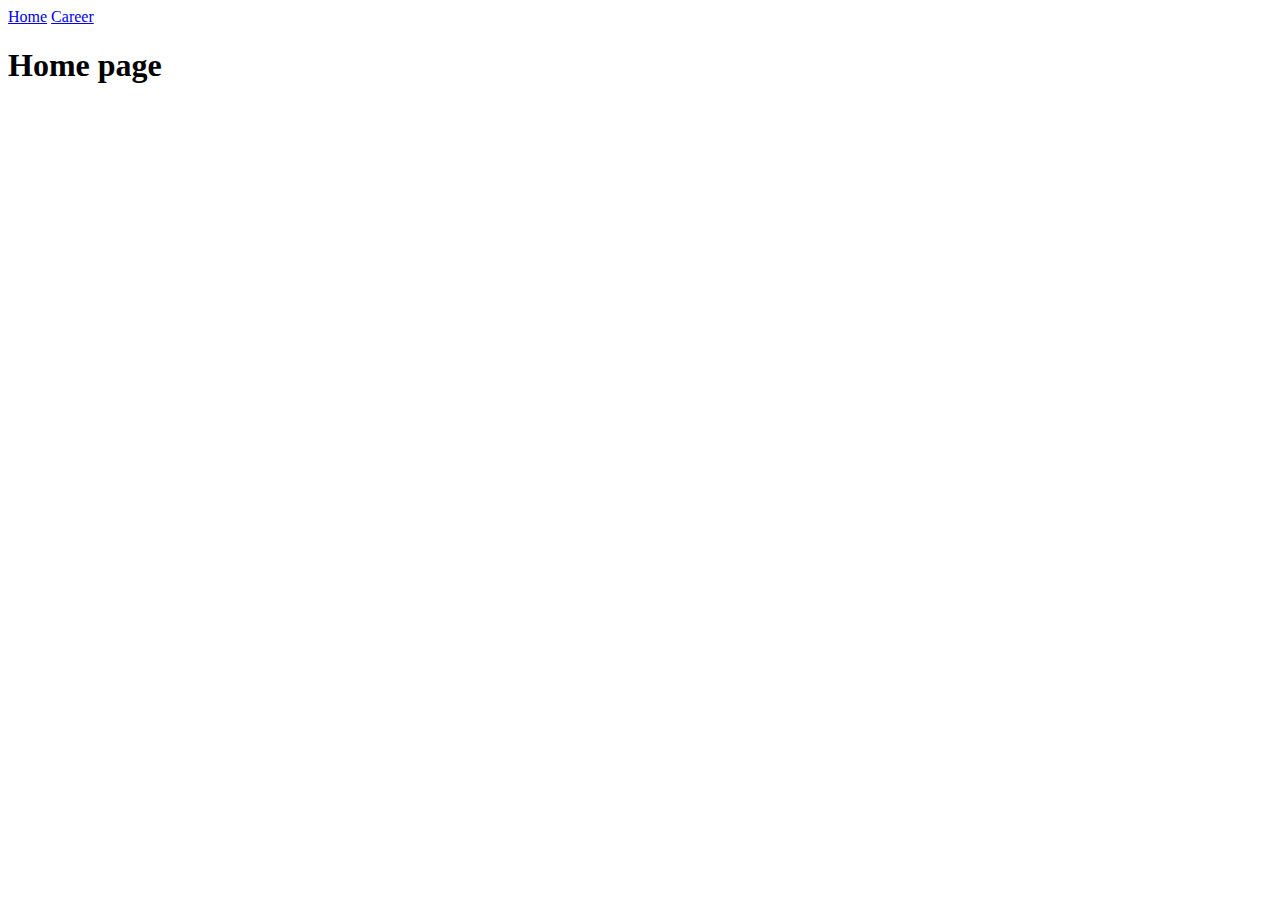
<file: binate-solutions/index.html>
<!DOCTYPE html PUBLIC "-//W3C//DTD XHTML 1.0 Transitional//EN" "http://www.w3.org/TR/xhtml1/DTD/xhtml1-transitional.dtd">
<html xmlns="http://www.w3.org/1999/xhtml" ng-app="ngApp">

<head>
    <meta http-equiv="Content-Type" content="text/html; charset=utf-8" />
    <meta name="description" content="somethng kisu ekta">
    <meta name="keywords" content="">
    <meta name="author" content="">
    <meta name="viewport" content="width=device-width, initial-scale=1">
    <title>Binate-solution.com : Welcome to Binate Solutions</title>
 
</head>

<body ng-controller="mainCtrl">

    <a href="#/">Home</a>
    <a href="#/career">Career</a>

    <div ng-view></div>

 <script type="text/javascript" src="js/angular.js"></script>
 <script type="text/javascript" src="js/angular-route.min.js"></script>
 <script type="text/javascript" src="js/app.js"></script> 
 <script type="text/javascript" src="config.js"></script>  
 

</body>

</html>
</file>
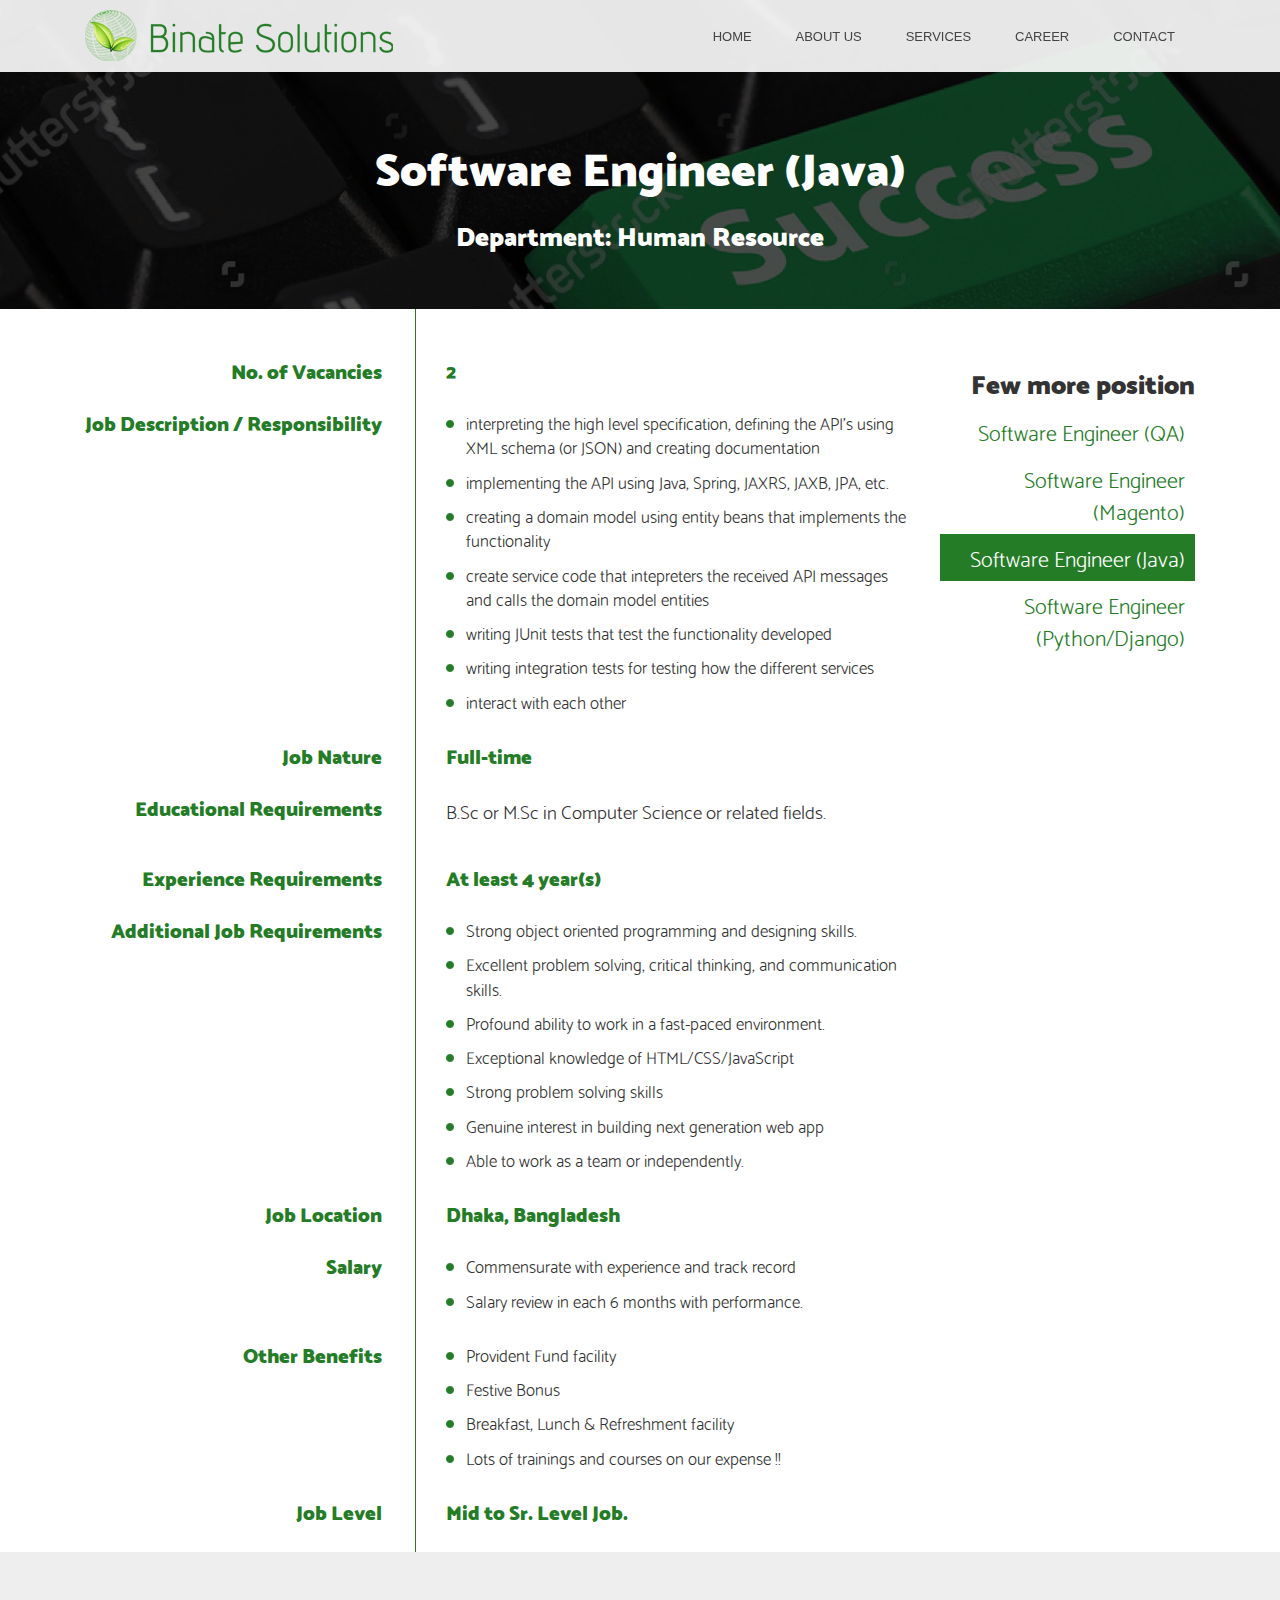
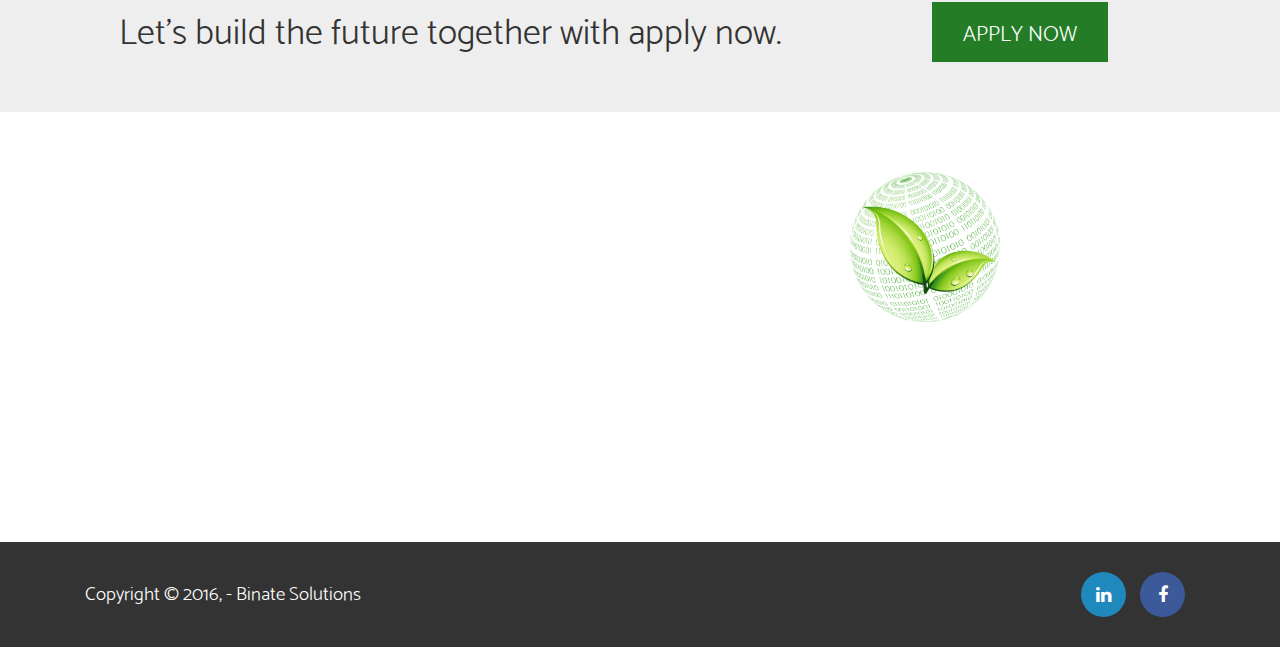
<file: binate/java.html>
<!DOCTYPE html PUBLIC "-//W3C//DTD XHTML 1.0 Transitional//EN" "http://www.w3.org/TR/xhtml1/DTD/xhtml1-transitional.dtd">
<html xmlns="http://www.w3.org/1999/xhtml" ng-app="ngApp">

<head>
    <meta http-equiv="Content-Type" content="text/html; charset=utf-8" />
    <meta name="description" content="somethng kisu ekta">
    <meta name="keywords" content="">
    <meta name="author" content="">
    <meta name="viewport" content="width=device-width, initial-scale=1">
    <title>Binate-solution.com : Career Details</title>

    <link rel="apple-touch-icon" sizes="180x180" href="img/favicon/apple-touch-icon.png">
    <link rel="icon" type="image/png" href="img/favicon/favicon-32x32.png" sizes="32x32">
    <link rel="icon" type="image/png" href="img/favicon/favicon-16x16.png" sizes="16x16">
    <link rel="manifest" href="img/favicon/manifest.json">
    <link rel="mask-icon" href="img/favicon/safari-pinned-tab.svg" color="#15ad08">
    <link rel="shortcut icon" href="img/favicon/favicon.ico">
    <meta name="msapplication-config" content="img/favicon/browserconfig.xml">
    <meta name="theme-color" content="#ffffff">
     
    <link rel="stylesheet" href="css/bootstrap.min.css" />
    <link rel="stylesheet" href="css/style.css" />
    <link rel="stylesheet" href="css/font-awesome.min.css" />
    <link rel="stylesheet" href="css/angular-material-icons.css" />
    <link rel="stylesheet" href="css/animate.css" />
    <link rel="stylesheet" href="css/line-icons.css" />
    <link rel="stylesheet" href="css/angular-carousel.css" />

</head>

<body>
    <div class="wrapper" ng-controller="mainCtrl">
        <!--Header start-->
        <header>
            <div class="container">
                <div class="col-md-4 logo"> 
                    <a href="index.html"><img src="img/logo.png" alt="IT-Button" title="IT-Button" /></a> 
                    <div class="responsive-menu-icon show-on">
                        <a href="javascript:void(0)" ng-click="isShow = !isShow">
                            <ng-md-icon icon="menu" size="34" ng-hide="isShow" class="animated fadeIn"></ng-md-icon> 
                            <ng-md-icon icon="close" size="34" ng-show="isShow" class="animated fadeIn"></ng-md-icon>
                        </a>
                    </div>
                    <div class="clear"></div>
                </div> 
                <div class="col-md-8 pull-right nav-section" ng-show="!isMobile || isShow" ng-click="isShow = !isShow">
                    <nav>
                        <div class="top-nav animated fadeIn">
                            <ul>
                                <li><a ng-click="isShow = !isShow" href="index.html#video-banner" du-smooth-scroll du-scrollspy
                                        offset="70" alt="Home" title="Home">Home</a>
                                </li>
                                <li><a ng-click="isShow = !isShow" href="index.html#about-us" du-smooth-scroll du-scrollspy offset="70"
                                        alt="About Us" title="About Us">About Us</a>
                                </li>
                                <li><a ng-click="isShow = !isShow" href="index.html#services" du-smooth-scroll du-scrollspy offset="70" alt="Services"
                                        title="Services">Services</a>
                                </li>
                                <li><a ng-click="isShow = !isShow" href="index.html#career" du-smooth-scroll du-scrollspy offset="70" alt="Career"
                                        title="Career">Career</a>
                                </li>
                                <li><a ng-click="isShow = !isShow" href="index.html#address-section" du-smooth-scroll du-scrollspy alt="Contact"
                                        title="Contact">Contact</a>
                                </li>
                            </ul>
                        </div>
                    </nav>
                </div>
            </div>
        </header>
        <!--Header end-->

        <!--Body container start-->
        <div class="body-container" ng-controller="careerController">
              

            <section id="pageTitle-career">
                <article class="transperent-bg">
                    <div class="container page-title-inner">
                        <div class="col-md-12 center-align"> 
                            <h3 class="heading-03 margin-bottom-30">Software Engineer (Java)</h3> 
                            <h5 class="heading-05 color-white margin-bottom-30">Department: Human Resource</h5>
                        </div> 
                    </div>
                </article>
            </section> 
            
            <section class="circulr-detaels-section">
                <article>
                    <div class="container"> 
                        <div class="col-md-9">
                            <div class="content-row">
                                <div class="left-cell padding-top-50">
                                    <h5 class="primary-color">No. of Vacancies</h5>
                                </div>
                                <div class="right-cell padding-top-50">
                                    <h5 class="primary-color">2</h5>
                                </div>
                                <div class="clear"></div>
                            </div>
                            
                            <div class="content-row">
                                <div class="left-cell">
                                    <h5 class="primary-color">Job Description / Responsibility</h5>
                                </div>
                                <div class="right-cell">
                                    <div class="custom-list">
                                     <ul>
                                         <li>interpreting the high level specification, defining the API&#39;s using XML schema (or JSON) and creating documentation</li>
                                         <li>implementing the API using Java, Spring, JAXRS, JAXB, JPA, etc.</li>
                                         <li>creating a domain model using entity beans that implements the functionality</li>
                                         <li>create service code that intepreters the received API messages and calls the domain model entities</li>
                                         <li>writing JUnit tests that test the functionality developed</li>
                                         <li>writing integration tests for testing how the different services</li>
                                         <li>interact with each other</li>
                                     </ul>
                                 </div>
                                </div>
                                <div class="clear"></div>
                            </div>
                            
                            <div class="content-row">
                                <div class="left-cell">
                                    <h5 class="primary-color">Job Nature</h5>
                                </div>
                                <div class="right-cell">
                                    <h5 class="primary-color">Full-time</h5>
                                </div>
                                <div class="clear"></div>
                            </div>
                            
                            <div class="content-row">
                                <div class="left-cell">
                                    <h5 class="primary-color">Educational Requirements</h5>
                                </div>
                                <div class="right-cell">
                                    <p>B.Sc or M.Sc in Computer Science or related fields.</p>
                                </div>
                                <div class="clear"></div>
                            </div>
                            
                            <div class="content-row">
                                <div class="left-cell">
                                    <h5 class="primary-color">Experience Requirements</h5>
                                </div>
                                <div class="right-cell">
                                    <h5 class="primary-color">At least 4 year(s)</h5>
                                </div>
                                <div class="clear"></div>
                            </div>
                            
                            <div class="content-row">
                                <div class="left-cell">
                                    <h5 class="primary-color">Additional Job Requirements</h5>
                                </div>
                                <div class="right-cell">
                                    <div class="custom-list">
                                     <ul>
                                         <li>Strong object oriented programming and designing skills.</li>
                                         <li>Excellent problem solving, critical thinking, and communication skills.</li>
                                         <li>Profound ability to work in a fast-paced environment.</li>
                                         <li>Exceptional knowledge of HTML/CSS/JavaScript</li>
                                         <li>Strong problem solving skills</li>
                                         <li>Genuine interest in building next generation web app</li>
                                         <li>Able to work as a team or independently.</li>
                                     </ul>
                                 </div>
                                </div>
                                <div class="clear"></div>
                            </div>
                            
                            <div class="content-row">
                                <div class="left-cell">
                                    <h5 class="primary-color">Job Location</h5>
                                </div>
                                <div class="right-cell">
                                    <h5 class="primary-color">Dhaka, Bangladesh</h5>
                                </div>
                                <div class="clear"></div>
                            </div>
                            
                            <div class="content-row">
                                <div class="left-cell">
                                    <h5 class="primary-color">Salary</h5>
                                </div>
                                <div class="right-cell">
                                    <div class="custom-list">
                                     <ul>
                                         <li>Commensurate with experience and track record</li>
                                         <li>Salary review in each 6 months with performance.</li>
                                     </ul>
                                 </div>
                                </div>
                                <div class="clear"></div>
                            </div>
                            
                            <div class="content-row">
                                <div class="left-cell">
                                    <h5 class="primary-color">Other Benefits</h5>
                                </div>
                                <div class="right-cell">
                                    <div class="custom-list">
                                     <ul>
                                         <li>Provident Fund facility</li>
                                         <li>Festive Bonus</li>
                                         <li>Breakfast, Lunch &amp; Refreshment facility</li>
                                         <li>Lots of trainings and courses on our expense !!</li>
                                     </ul>
                                 </div>
                                </div>
                                <div class="clear"></div>
                            </div>
                            
                            <div class="content-row">
                                <div class="left-cell padding-bottom-50">
                                    <h5 class="primary-color">Job Level</h5>
                                </div>
                                <div class="right-cell">
                                    <h5 class="primary-color">Mid to Sr. Level Job.</h5>
                                </div>
                                <div class="clear"></div>
                            </div>
                            
                        </div>
                        <div class="col-md-3 padding-top-50">
                            <div class="side-nav-right">
                                <h5 class="heading-05 margin-bottom-10">Few more position</h5>
                                <ul>
                                    <li><a href="qa.html">Software Engineer (QA)</a></li>
                                    <li><a href="magento.html">Software Engineer (Magento)</a></li>
                                    <li><a href="java.html" class="active">Software Engineer (Java)</a></li>
                                    <li><a href="python.html">Software Engineer (Python/Django)</a></li>
                                </ul>
                            </div>
                        </div>
                         
                    </div>
                </article>
            </section>
            
            <section class="circulr-detaels-bottom padding-50-0">
                <article>
                    <div class="container"> 
                        <div class="col-md-8 apply-now">
                            <p class="heading-04">Let's build the future together with apply now.</p>
                        </div>
                        <div class="col-md-4 apply-now">
                            <a href="javascript:void(0)" class="primary-button" ng-click="appliactionFormModal()">Apply Now</a>
                        </div>
                    </div>
                </article>
            </section>
            
            <!-- Templates -->
            <script type="text/ng-template" id="applicationForm">
                <div class="dialog_header">
                    <div class="col-md-12 margin-bottom-30">
                        <h2>Apply now</h2>
                    </div>
                </div>
                <div class="dialog-content">

                    <div class="field-row">
                        <div class="col-md-6">
                            <input type="text" class="custom-field width-block" placeholder="Full Name">
                        </div>
                        <div class="col-md-6">
                            <div custom-select="f for f in positions | filter: $searchTerm" ng-model="position" autofocus></div>
                        </div>
                        <div class="clear"></div>
                    </div>
                    <div class="field-row">
                        <div class="col-md-6">
                            <input type="text" class="custom-field width-block" placeholder="Email">
                        </div> 
                        <div class="col-md-6">
                            <input type="text" class="custom-field width-block" placeholder="Phone Number">
                        </div>
                        <div class="clear"></div>
                    </div> 
                    <div class="field-row">
                        <div class="col-md-12">
                            <textarea class="custom-textarea" placeholder="Message" ></textarea>
                        </div>
                        <div class="clear"></div>
                    </div>
                    <div class="field-row">
                        <div class="col-md-12">
                            <p>Attach your Resume, Forwarding letter and Photography.</p>
                            <div class="attached-files">
                                <p><i class="fa fa-file"></i>attached-resume.pdf <span class="primary-color"> (110kb)</span> <ng-md-icon icon="close" size="20" class="remove"></ng-md-icon></p>
                                <p><i class="fa fa-file"></i>attached-forwarding-letter.docx <span class="primary-color">(250kb)</span> <ng-md-icon icon="close" size="20" class="remove"></ng-md-icon></p>
                                <p><i class="fa fa-file"></i>attached-photography.jpg <span class="primary-color">(85kb)</span> <ng-md-icon icon="close" size="20" class="remove"></ng-md-icon></p>
                            </div>
                            <input type="file" class="custom-field custom-file-field width-block">
                        </div>
                        <div class="clear"></div>
                    </div> 
                     <div class="field-row">
                         <div class="col-md-12 ">
                             <button type="submit" class="primary-button pull-right" >Submit</button>
                         </div>
                         <div class="clear"></div>
                     </div>

                    <div class="clear"></div>
                </div>
            </script>
            <!-- Templates -->
             
        </div>
        <!--Body container end--> 

        <!--Footer start-->
        <footer id="address-section" parallax-background parallax-ratio="0.5">
            
            <section class="padding-50-0">
                <article>
                    <div class="container">
                        <div class="col-md-6 binate-address"> 
                            <p class="address">
                                House-1148 (1st, 3rd, & 4th floor)<br>
                                Road 9A(Old-48), Mirpur DOHS, Dhaka-1216<br>
                                Bangladesh
                            </p> 
                        </div>
                        <div class="col-md-6 binate-address"> 
                            <div class="address-logo">
                                <img src="img/logo-without-text.png" alt="Globe" title="Binate Solutions" /> 
                            </div> 
                            <p class="phone-number"><i class="fa fa-mobile" aria-hidden="true"></i> +880 196 280 0429</p>
                            <p class="phone-number"><i class="fa fa-envelope-o" aria-hidden="true"></i> info@binate-solutions.com</p>
                        </div>
                    </div>
                </article>
            </section>
            
            <div class="footer-first">
                <div class="container">
                    <div class="col-md-5 copy-right pull-left">
                        <p class="margin-bottom-0">Copyright &copy; 2016, - Binate Solutions</p>
                    </div>
                    <div class="col-md-3 social-icons pull-right"> 
                        <a href="https://www.linkedin.com/company/BinateSolutions" target="_blank" alt="linkedin" title="linkedin" class="fa fa-linkedin linkedin"></a>
                        <a href="https://www.facebook.com/BinateSolutions" target="_blank" alt="Facebook" title="Facebook" class="fa fa-facebook facebook"></a>
                    </div> 
                </div>
            </div>
        </footer>
        <!--Footer start-->
    </div>

    <script src="js/jquery-3.1.0.min.js"></script>
    <script src="js/bootstrap.min.js"></script>

    <script type="text/javascript" src="js/angular.js"></script>
    <script type="text/javascript" src="js/app.js"></script>
    <script type="text/javascript" src="js/angular-animate.js"></script>
    <script type="text/javascript" src="js/main-controller.js"></script>
    <script type="text/javascript" src="js/home-controller.js"></script>
    <script type="text/javascript" src="js/angular-parallax.js"></script>
    <script type="text/javascript" src="js/angular-scroll.js"></script>
    <script type="text/javascript" src="js/ngDialog.js"></script>
    <script type="text/javascript" src="js/angular-scroll-animate.js"></script>
    <script type="text/javascript" src="js/angular-material-icons.js"></script>
    <script type="text/javascript" src="js/angular-touch.js"></script>
    <script type="text/javascript" src="js/angular-carousel.js"></script>
    <script type="text/javascript" src="js/match-media.js"></script> 
    <script type="text/javascript" src="js/career-controller.js"></script> 
    <script type="text/javascript" src="js/customSelect.js"></script>

</body>

</html>
</file>
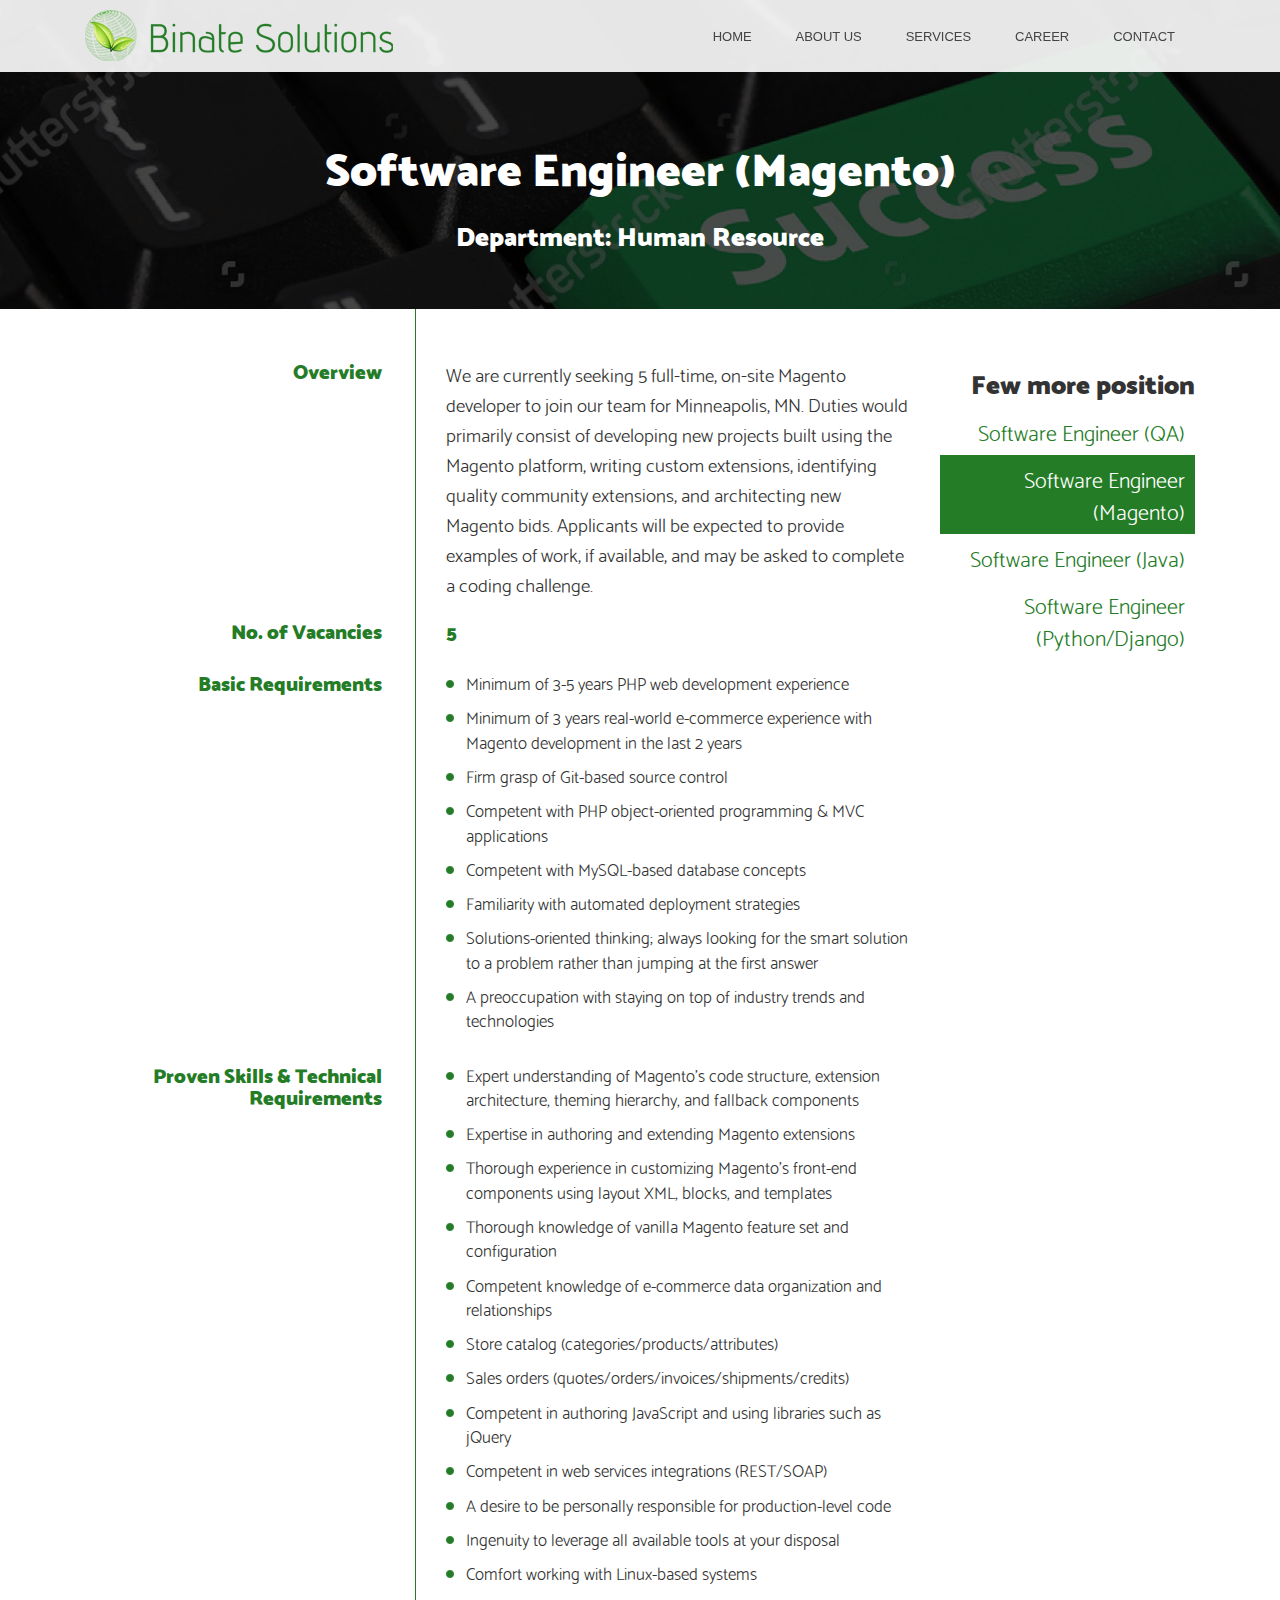
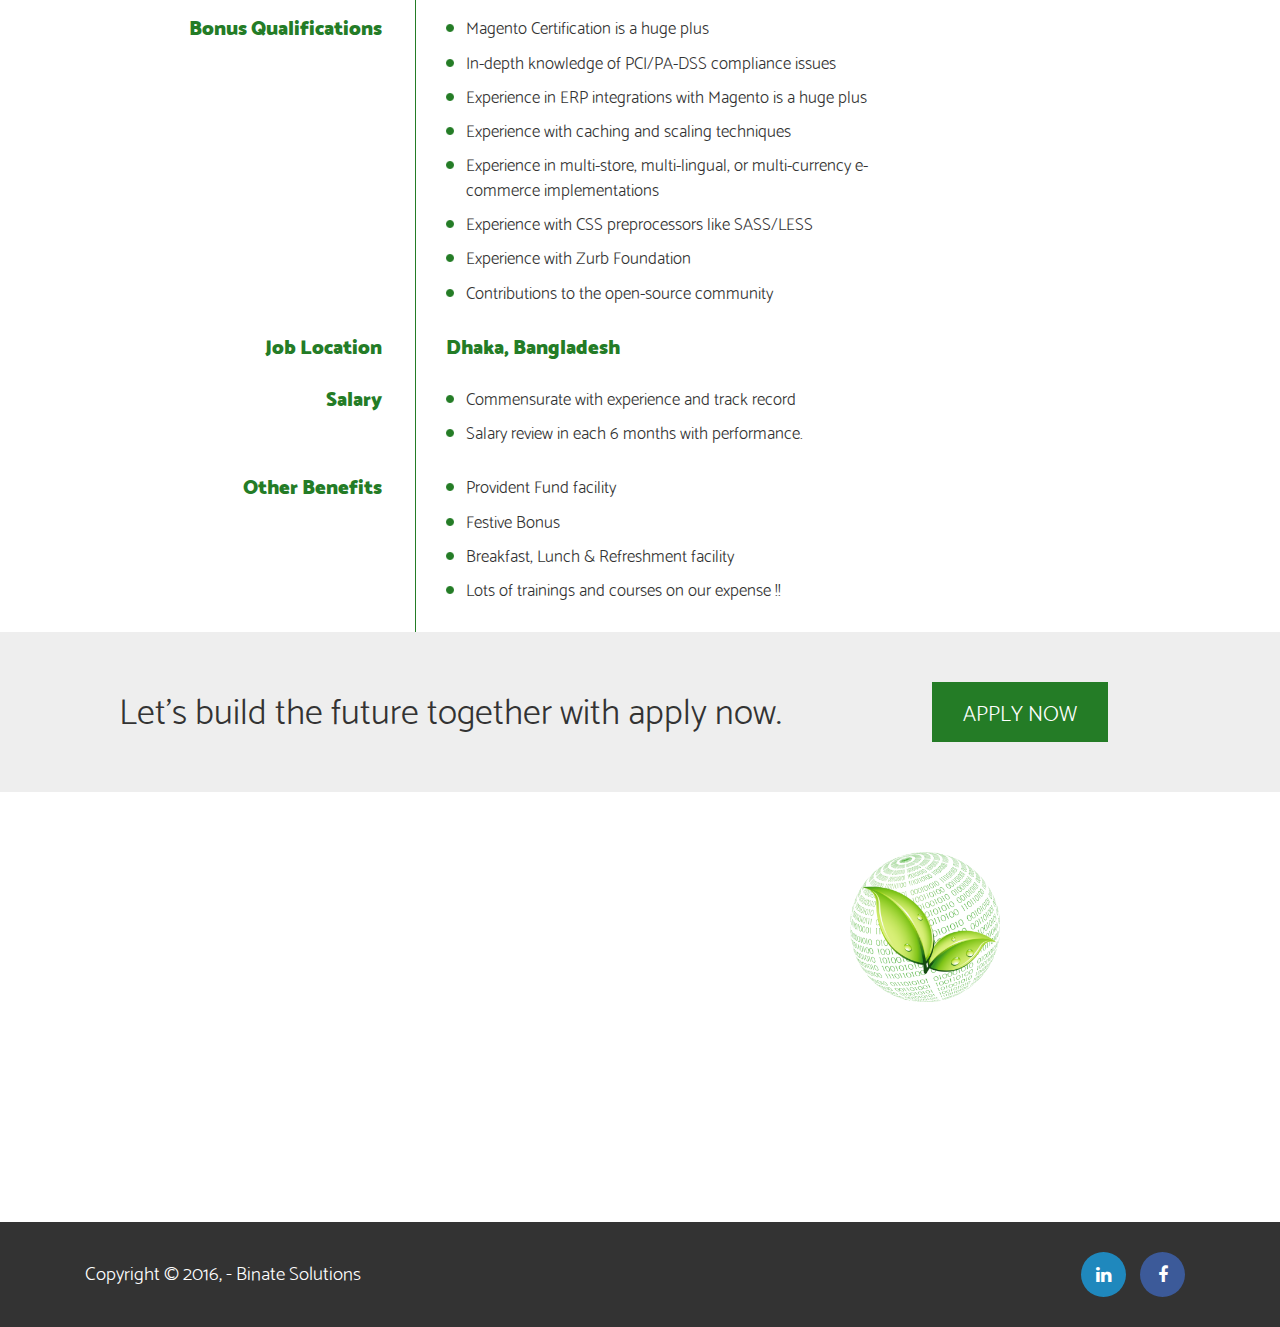
<file: binate/magento.html>
<!DOCTYPE html PUBLIC "-//W3C//DTD XHTML 1.0 Transitional//EN" "http://www.w3.org/TR/xhtml1/DTD/xhtml1-transitional.dtd">
<html xmlns="http://www.w3.org/1999/xhtml" ng-app="ngApp">

<head>
    <meta http-equiv="Content-Type" content="text/html; charset=utf-8" />
    <meta name="description" content="somethng kisu ekta">
    <meta name="keywords" content="">
    <meta name="author" content="">
    <meta name="viewport" content="width=device-width, initial-scale=1">
    <title>Binate-solution.com : Career Details</title>

    <link rel="apple-touch-icon" sizes="180x180" href="img/favicon/apple-touch-icon.png">
    <link rel="icon" type="image/png" href="img/favicon/favicon-32x32.png" sizes="32x32">
    <link rel="icon" type="image/png" href="img/favicon/favicon-16x16.png" sizes="16x16">
    <link rel="manifest" href="img/favicon/manifest.json">
    <link rel="mask-icon" href="img/favicon/safari-pinned-tab.svg" color="#15ad08">
    <link rel="shortcut icon" href="img/favicon/favicon.ico">
    <meta name="msapplication-config" content="img/favicon/browserconfig.xml">
    <meta name="theme-color" content="#ffffff">
     
    <link rel="stylesheet" href="css/bootstrap.min.css" />
    <link rel="stylesheet" href="css/style.css" />
    <link rel="stylesheet" href="css/font-awesome.min.css" />
    <link rel="stylesheet" href="css/angular-material-icons.css" />
    <link rel="stylesheet" href="css/animate.css" />
    <link rel="stylesheet" href="css/line-icons.css" />
    <link rel="stylesheet" href="css/angular-carousel.css" />

</head>

<body>
    <div class="wrapper" ng-controller="mainCtrl">
        <!--Header start-->
        <header>
            <div class="container">
                <div class="col-md-4 logo"> 
                    <a href="index.html"><img src="img/logo.png" alt="IT-Button" title="IT-Button" /></a> 
                    <div class="responsive-menu-icon show-on">
                        <a href="javascript:void(0)" ng-click="isShow = !isShow">
                            <ng-md-icon icon="menu" size="34" ng-hide="isShow" class="animated fadeIn"></ng-md-icon> 
                            <ng-md-icon icon="close" size="34" ng-show="isShow" class="animated fadeIn"></ng-md-icon>
                        </a>
                    </div>
                    <div class="clear"></div>
                </div> 
                <div class="col-md-8 pull-right nav-section" ng-show="!isMobile || isShow" ng-click="isShow = !isShow">
                    <nav>
                        <div class="top-nav animated fadeIn">
                            <ul>
                                <li><a ng-click="isShow = !isShow" href="index.html#video-banner" du-smooth-scroll du-scrollspy
                                        offset="70" alt="Home" title="Home">Home</a>
                                </li>
                                <li><a ng-click="isShow = !isShow" href="index.html#about-us" du-smooth-scroll du-scrollspy offset="70"
                                        alt="About Us" title="About Us">About Us</a>
                                </li>
                                <li><a ng-click="isShow = !isShow" href="index.html#services" du-smooth-scroll du-scrollspy offset="70" alt="Services"
                                        title="Services">Services</a>
                                </li>
                                <li><a ng-click="isShow = !isShow" href="index.html#career" du-smooth-scroll du-scrollspy offset="70" alt="Career"
                                        title="Career">Career</a>
                                </li>
                                <li><a ng-click="isShow = !isShow" href="index.html#address-section" du-smooth-scroll du-scrollspy alt="Contact"
                                        title="Contact">Contact</a>
                                </li>
                            </ul>
                        </div>
                    </nav>
                </div>
            </div>
        </header>
        <!--Header end-->

        <!--Body container start-->
        <div class="body-container" ng-controller="careerController">
              

            <section id="pageTitle-career">
                <article class="transperent-bg">
                    <div class="container page-title-inner">
                        <div class="col-md-12 center-align"> 
                            <h3 class="heading-03 margin-bottom-30">Software Engineer (Magento)</h3> 
                            <h5 class="heading-05 color-white margin-bottom-30">Department: Human Resource</h5>
                        </div> 
                    </div>
                </article>
            </section> 
            
            <section class="circulr-detaels-section">
                <article>
                    <div class="container"> 
                        <div class="col-md-9">
                            
                            
                            <div class="content-row">
                                <div class="left-cell padding-top-50">
                                    <h5 class="primary-color">Overview</h5>
                                </div>
                                <div class="right-cell padding-top-50">
                                    <p class="margin-bottom-0">We are currently seeking 5 full-time, on-site Magento developer to join our team for Minneapolis, MN. Duties would primarily consist of developing new projects built using the Magento platform, writing custom extensions, identifying quality
community extensions, and architecting new Magento bids. Applicants will be expected to provide examples of work, if available, and may be asked to complete a coding challenge.</p>
                                </div>
                                <div class="clear"></div>
                            </div>
                            
                            <div class="content-row">
                                <div class="left-cell">
                                    <h5 class="primary-color">No. of Vacancies</h5>
                                </div>
                                <div class="right-cell">
                                    <h5 class="primary-color">5</h5>
                                </div>
                                <div class="clear"></div>
                            </div>
                            
                            <div class="content-row">
                                <div class="left-cell">
                                    <h5 class="primary-color">Basic Requirements</h5>
                                </div>
                                <div class="right-cell">
                                    <div class="custom-list">
                                     <ul>
                                         <li>Minimum of 3-5 years PHP web development experience</li>
                                         <li>Minimum of 3 years real-world e-commerce experience with Magento development in the last 2 years</li>
                                         <li>Firm grasp of Git-based source control</li>
                                         <li>Competent with PHP object-oriented programming &amp; MVC applications</li>
                                         <li>Competent with MySQL-based database concepts</li>
                                         <li>Familiarity with automated deployment strategies</li>
                                         <li>Solutions-oriented thinking; always looking for the smart solution to a problem rather than jumping at the first answer</li>
                                         <li>A preoccupation with staying on top of industry trends and technologies</li>
                                     </ul>
                                 </div>
                                </div>
                                <div class="clear"></div>
                            </div> 
                            
                            <div class="content-row">
                                <div class="left-cell">
                                    <h5 class="primary-color">Proven Skills &amp; Technical Requirements</h5>
                                </div>
                                <div class="right-cell">
                                    <div class="custom-list">
                                     <ul>
                                         <li>Expert understanding of Magento&#39;s code structure, extension architecture, theming hierarchy, and fallback components</li>
                                         <li>Expertise in authoring and extending Magento extensions</li>
                                         <li>Thorough experience in customizing Magento&#39;s front-end components using layout XML, blocks, and templates</li>
                                         <li>Thorough knowledge of vanilla Magento feature set and configuration</li>
                                         <li>Competent knowledge of e-commerce data organization and relationships</li>
                                         <li>Store catalog (categories/products/attributes)</li>
                                         <li>Sales orders (quotes/orders/invoices/shipments/credits)</li>
                                         <li>Competent in authoring JavaScript and using libraries such as jQuery</li>
                                         <li>Competent in web services integrations (REST/SOAP)</li>
                                         <li>A desire to be personally responsible for production-level code</li>
                                         <li>Ingenuity to leverage all available tools at your disposal</li>
                                         <li>Comfort working with Linux-based systems</li>
                                     </ul>
                                 </div>
                                </div>
                                <div class="clear"></div>
                            </div>
                            
                            <div class="content-row">
                                <div class="left-cell">
                                    <h5 class="primary-color">Bonus Qualifications</h5>
                                </div>
                                <div class="right-cell">
                                    <div class="custom-list">
                                     <ul>
                                         <li>Magento Certification is a huge plus</li>
                                         <li>In-depth knowledge of PCI/PA-DSS compliance issues</li>
                                         <li>Experience in ERP integrations with Magento is a huge plus</li>
                                         <li>Experience with caching and scaling techniques</li>
                                         <li>Experience in multi-store, multi-lingual, or multi-currency e-commerce implementations</li>
                                         <li>Experience with CSS preprocessors like SASS/LESS</li>
                                         <li>Experience with Zurb Foundation</li>
                                         <li>Contributions to the open-source community</li>
                                     </ul>
                                 </div>
                                </div>
                                <div class="clear"></div>
                            </div> 

                            <div class="content-row">
                                <div class="left-cell">
                                    <h5 class="primary-color">Job Location</h5>
                                </div>
                                <div class="right-cell">
                                    <h5 class="primary-color">Dhaka, Bangladesh</h5>
                                </div>
                                <div class="clear"></div>
                            </div>
                            
                            <div class="content-row">
                                <div class="left-cell">
                                    <h5 class="primary-color">Salary</h5>
                                </div>
                                <div class="right-cell">
                                    <div class="custom-list">
                                     <ul>
                                         <li>Commensurate with experience and track record</li>
                                         <li>Salary review in each 6 months with performance.</li>
                                     </ul>
                                 </div>
                                </div>
                                <div class="clear"></div>
                            </div>
                            
                            <div class="content-row">
                                <div class="left-cell">
                                    <h5 class="primary-color">Other Benefits</h5>
                                </div>
                                <div class="right-cell">
                                    <div class="custom-list">
                                     <ul>
                                         <li>Provident Fund facility</li>
                                         <li>Festive Bonus</li>
                                         <li>Breakfast, Lunch &amp; Refreshment facility</li>
                                         <li>Lots of trainings and courses on our expense !!</li>
                                     </ul>
                                 </div>
                                </div>
                                <div class="clear"></div>
                            </div>
                        </div>
                        
                        <div class="col-md-3 padding-top-50">
                            <div class="side-nav-right">
                                <h5 class="heading-05 margin-bottom-10">Few more position</h5>
                                <ul>
                                    <li><a href="qa.html">Software Engineer (QA)</a></li>
                                    <li><a href="magento.html" class="active">Software Engineer (Magento)</a></li>
                                    <li><a href="java.html">Software Engineer (Java)</a></li>
                                    <li><a href="python.html">Software Engineer (Python/Django)</a></li>
                                </ul>
                            </div>
                        </div>
                         
                    </div>
                </article>
            </section>
            
            <section class="circulr-detaels-bottom padding-50-0">
                <article>
                    <div class="container"> 
                        <div class="col-md-8 apply-now">
                            <p class="heading-04">Let's build the future together with apply now.</p>
                        </div>
                        <div class="col-md-4 apply-now">
                            <a href="javascript:void(0)" class="primary-button" ng-click="appliactionFormModal()">Apply Now</a>
                        </div>
                    </div>
                </article>
            </section>
            
            <!-- Templates -->
            <script type="text/ng-template" id="applicationForm">
                <div class="dialog_header">
                    <div class="col-md-12 margin-bottom-30">
                        <h2>Apply now</h2>
                    </div>
                </div>
                <div class="dialog-content">

                    <div class="field-row">
                        <div class="col-md-6">
                            <input type="text" class="custom-field width-block" placeholder="Full Name">
                        </div>
                        <div class="col-md-6">
                            <div custom-select="f for f in positions | filter: $searchTerm" ng-model="position" autofocus></div>
                        </div>
                        <div class="clear"></div>
                    </div>
                    <div class="field-row">
                        <div class="col-md-6">
                            <input type="text" class="custom-field width-block" placeholder="Email">
                        </div> 
                        <div class="col-md-6">
                            <input type="text" class="custom-field width-block" placeholder="Phone Number">
                        </div>
                        <div class="clear"></div>
                    </div> 
                    <div class="field-row">
                        <div class="col-md-12">
                            <textarea class="custom-textarea" placeholder="Message" ></textarea>
                        </div>
                        <div class="clear"></div>
                    </div>
                    <div class="field-row">
                        <div class="col-md-12">
                            <p>Attach your Resume, Forwarding letter and Photography.</p>
                            <div class="attached-files">
                                <p><i class="fa fa-file"></i>attached-resume.pdf <span class="primary-color"> (110kb)</span> <ng-md-icon icon="close" size="20" class="remove"></ng-md-icon></p>
                                <p><i class="fa fa-file"></i>attached-forwarding-letter.docx <span class="primary-color">(250kb)</span> <ng-md-icon icon="close" size="20" class="remove"></ng-md-icon></p>
                                <p><i class="fa fa-file"></i>attached-photography.jpg <span class="primary-color">(85kb)</span> <ng-md-icon icon="close" size="20" class="remove"></ng-md-icon></p>
                            </div>
                            <input type="file" class="custom-field custom-file-field width-block">
                        </div>
                        <div class="clear"></div>
                    </div> 
                     <div class="field-row">
                         <div class="col-md-12 ">
                             <button type="submit" class="primary-button pull-right" >Submit</button>
                         </div>
                         <div class="clear"></div>
                     </div>

                    <div class="clear"></div>
                </div>
            </script>
            <!-- Templates -->
             
        </div>
        <!--Body container end--> 

        <!--Footer start-->
        <footer id="address-section" parallax-background parallax-ratio="0.5">
            
            <section class="padding-50-0">
                <article>
                    <div class="container">
                        <div class="col-md-6 binate-address"> 
                            <p class="address">
                                House-1148 (1st, 3rd, & 4th floor)<br>
                                Road 9A(Old-48), Mirpur DOHS, Dhaka-1216<br>
                                Bangladesh
                            </p> 
                        </div>
                        <div class="col-md-6 binate-address"> 
                            <div class="address-logo">
                                <img src="img/logo-without-text.png" alt="Globe" title="Binate Solutions" /> 
                            </div> 
                            <p class="phone-number"><i class="fa fa-mobile" aria-hidden="true"></i> +880 196 280 0429</p>
                            <p class="phone-number"><i class="fa fa-envelope-o" aria-hidden="true"></i> info@binate-solutions.com</p>
                        </div>
                    </div>
                </article>
            </section>
            
            <div class="footer-first">
                <div class="container">
                    <div class="col-md-5 copy-right pull-left">
                        <p class="margin-bottom-0">Copyright &copy; 2016, - Binate Solutions</p>
                    </div>
                    <div class="col-md-3 social-icons pull-right"> 
                        <a href="https://www.linkedin.com/company/BinateSolutions" target="_blank" alt="linkedin" title="linkedin" class="fa fa-linkedin linkedin"></a>
                        <a href="https://www.facebook.com/BinateSolutions" target="_blank" alt="Facebook" title="Facebook" class="fa fa-facebook facebook"></a>
                    </div> 
                </div>
            </div>
        </footer>
        <!--Footer start-->
    </div>

    <script src="js/jquery-3.1.0.min.js"></script>
    <script src="js/bootstrap.min.js"></script>

    <script type="text/javascript" src="js/angular.js"></script>
    <script type="text/javascript" src="js/app.js"></script>
    <script type="text/javascript" src="js/angular-animate.js"></script>
    <script type="text/javascript" src="js/main-controller.js"></script>
    <script type="text/javascript" src="js/home-controller.js"></script>
    <script type="text/javascript" src="js/angular-parallax.js"></script>
    <script type="text/javascript" src="js/angular-scroll.js"></script>
    <script type="text/javascript" src="js/ngDialog.js"></script>
    <script type="text/javascript" src="js/angular-scroll-animate.js"></script>
    <script type="text/javascript" src="js/angular-material-icons.js"></script>
    <script type="text/javascript" src="js/angular-touch.js"></script>
    <script type="text/javascript" src="js/angular-carousel.js"></script>
    <script type="text/javascript" src="js/match-media.js"></script> 
    <script type="text/javascript" src="js/career-controller.js"></script> 
    <script type="text/javascript" src="js/customSelect.js"></script>

</body>

</html>
</file>
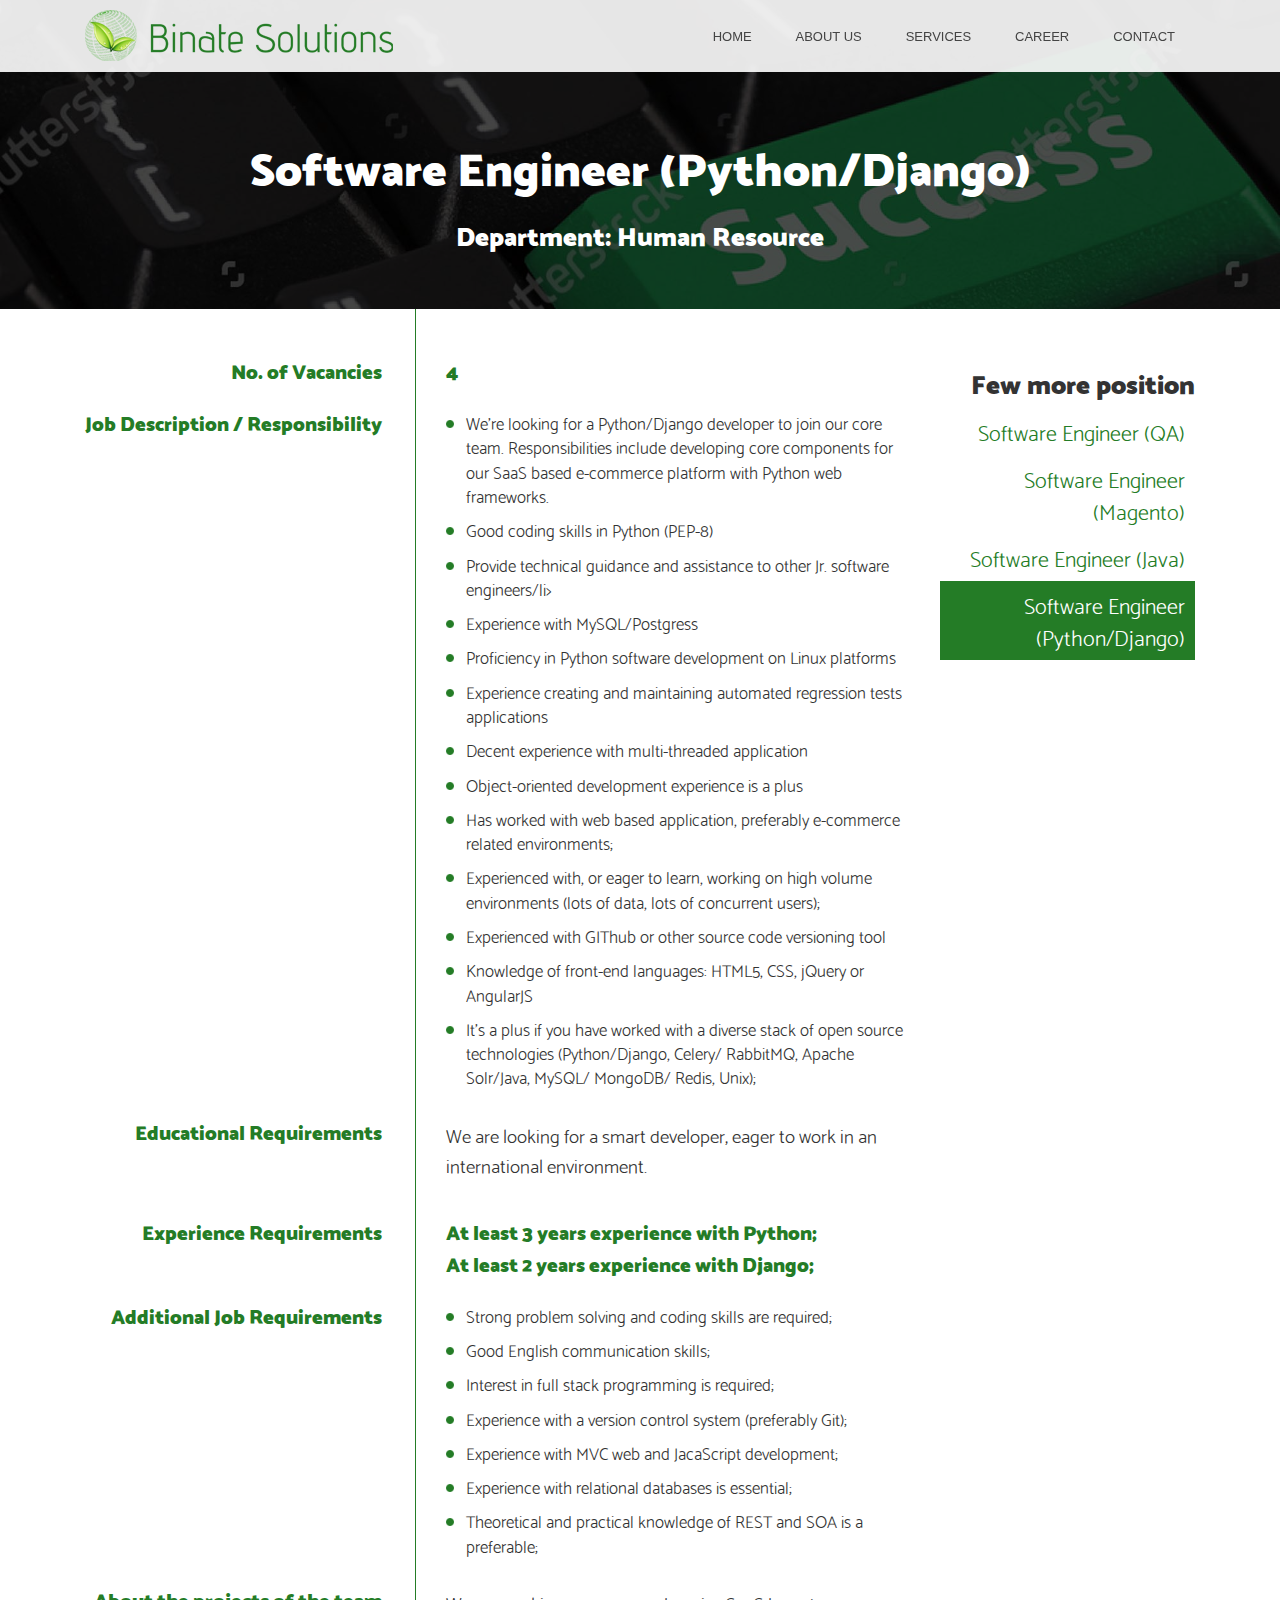
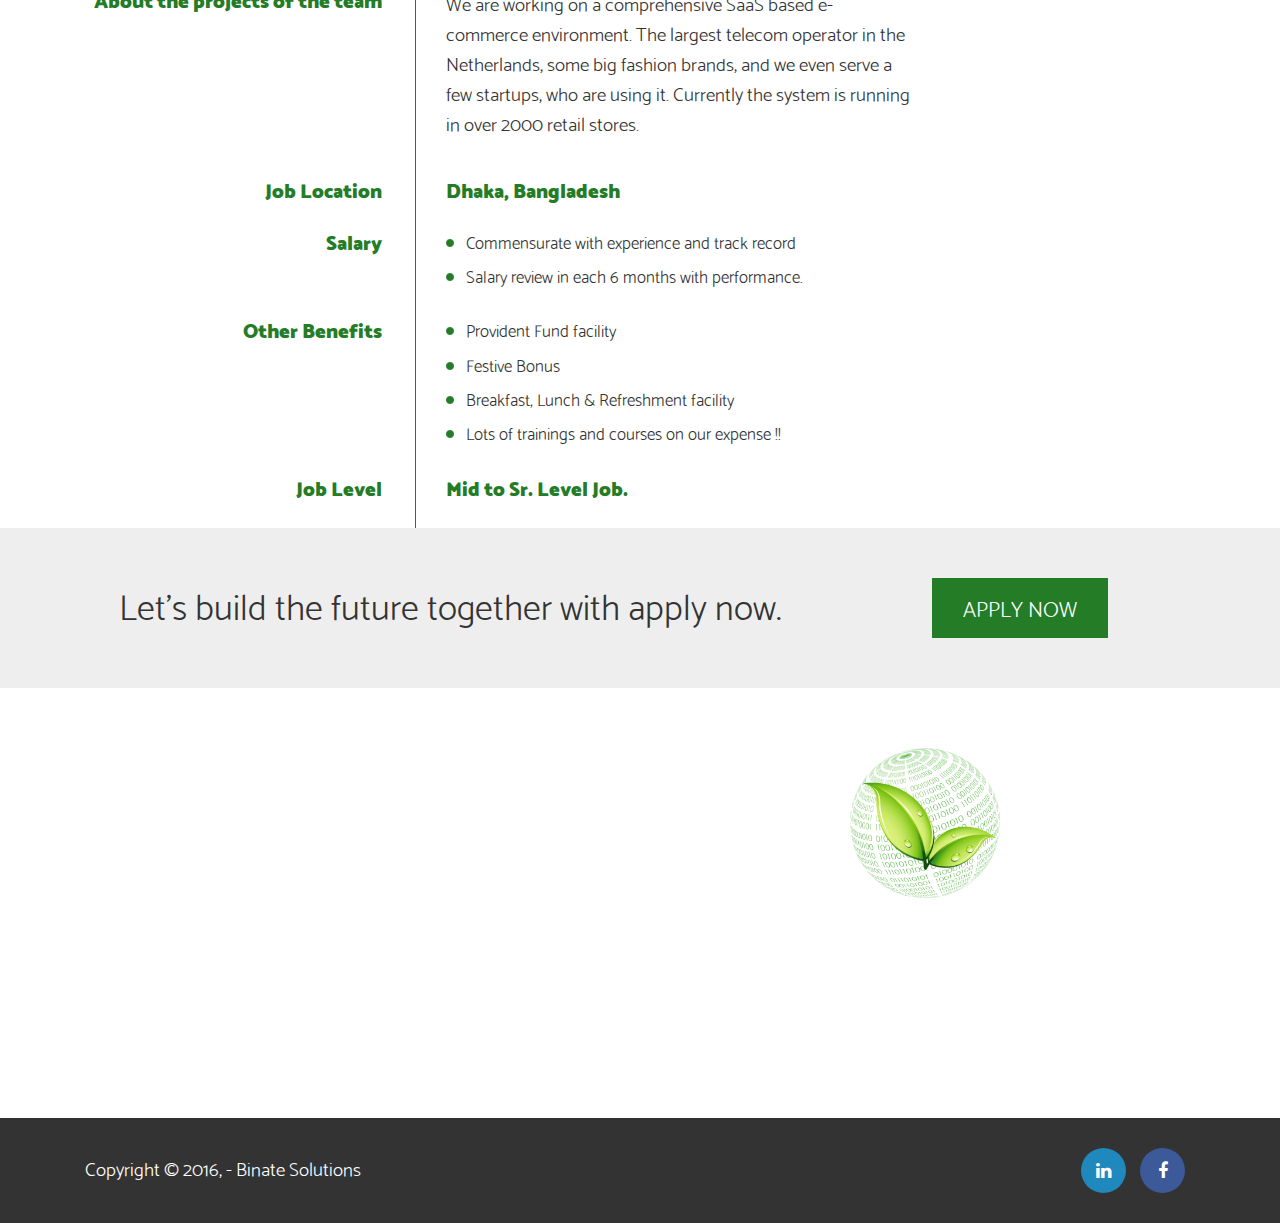
<file: binate/python.html>
<!DOCTYPE html PUBLIC "-//W3C//DTD XHTML 1.0 Transitional//EN" "http://www.w3.org/TR/xhtml1/DTD/xhtml1-transitional.dtd">
<html xmlns="http://www.w3.org/1999/xhtml" ng-app="ngApp">

<head>
    <meta http-equiv="Content-Type" content="text/html; charset=utf-8" />
    <meta name="description" content="somethng kisu ekta">
    <meta name="keywords" content="">
    <meta name="author" content="">
    <meta name="viewport" content="width=device-width, initial-scale=1">
    <title>Binate-solution.com : Career Details</title>

    <link rel="apple-touch-icon" sizes="180x180" href="img/favicon/apple-touch-icon.png">
    <link rel="icon" type="image/png" href="img/favicon/favicon-32x32.png" sizes="32x32">
    <link rel="icon" type="image/png" href="img/favicon/favicon-16x16.png" sizes="16x16">
    <link rel="manifest" href="img/favicon/manifest.json">
    <link rel="mask-icon" href="img/favicon/safari-pinned-tab.svg" color="#15ad08">
    <link rel="shortcut icon" href="img/favicon/favicon.ico">
    <meta name="msapplication-config" content="img/favicon/browserconfig.xml">
    <meta name="theme-color" content="#ffffff">
     
    <link rel="stylesheet" href="css/bootstrap.min.css" />
    <link rel="stylesheet" href="css/style.css" />
    <link rel="stylesheet" href="css/font-awesome.min.css" />
    <link rel="stylesheet" href="css/angular-material-icons.css" />
    <link rel="stylesheet" href="css/animate.css" />
    <link rel="stylesheet" href="css/line-icons.css" />
    <link rel="stylesheet" href="css/angular-carousel.css" />

</head>

<body>
    <div class="wrapper" ng-controller="mainCtrl">
        <!--Header start-->
        <header>
            <div class="container">
                <div class="col-md-4 logo"> 
                    <a href="index.html"><img src="img/logo.png" alt="IT-Button" title="IT-Button" /></a> 
                    <div class="responsive-menu-icon show-on">
                        <a href="javascript:void(0)" ng-click="isShow = !isShow">
                            <ng-md-icon icon="menu" size="34" ng-hide="isShow" class="animated fadeIn"></ng-md-icon> 
                            <ng-md-icon icon="close" size="34" ng-show="isShow" class="animated fadeIn"></ng-md-icon>
                        </a>
                    </div>
                    <div class="clear"></div>
                </div> 
                <div class="col-md-8 pull-right nav-section" ng-show="!isMobile || isShow" ng-click="isShow = !isShow">
                    <nav>
                        <div class="top-nav animated fadeIn">
                            <ul>
                                <li><a ng-click="isShow = !isShow" href="index.html#video-banner" du-smooth-scroll du-scrollspy
                                        offset="70" alt="Home" title="Home">Home</a>
                                </li>
                                <li><a ng-click="isShow = !isShow" href="index.html#about-us" du-smooth-scroll du-scrollspy offset="70"
                                        alt="About Us" title="About Us">About Us</a>
                                </li>
                                <li><a ng-click="isShow = !isShow" href="index.html#services" du-smooth-scroll du-scrollspy offset="70" alt="Services"
                                        title="Services">Services</a>
                                </li>
                                <li><a ng-click="isShow = !isShow" href="index.html#career" du-smooth-scroll du-scrollspy offset="70" alt="Career"
                                        title="Career">Career</a>
                                </li>
                                <li><a ng-click="isShow = !isShow" href="index.html#address-section" du-smooth-scroll du-scrollspy alt="Contact"
                                        title="Contact">Contact</a>
                                </li>
                            </ul>
                        </div>
                    </nav>
                </div>
            </div>
        </header>
        <!--Header end-->

        <!--Body container start-->
        <div class="body-container" ng-controller="careerController">
              

            <section id="pageTitle-career">
                <article class="transperent-bg">
                    <div class="container page-title-inner">
                        <div class="col-md-12 center-align"> 
                            <h3 class="heading-03 margin-bottom-30">Software Engineer (Python/Django)</h3> 
                            <h5 class="heading-05 color-white margin-bottom-30">Department: Human Resource</h5>
                        </div> 
                    </div>
                </article>
            </section> 
            
            <section class="circulr-detaels-section">
                <article>
                    <div class="container"> 
                        <div class="col-md-9">
                            <div class="content-row">
                                <div class="left-cell padding-top-50">
                                    <h5 class="primary-color">No. of Vacancies</h5>
                                </div>
                                <div class="right-cell padding-top-50">
                                    <h5 class="primary-color">4</h5>
                                </div>
                                <div class="clear"></div>
                            </div>
                            
                            <div class="content-row">
                                <div class="left-cell">
                                    <h5 class="primary-color">Job Description / Responsibility</h5>
                                </div>
                                <div class="right-cell">
                                    <div class="custom-list">
                                     <ul>
                                         <li>We&#39;re looking for a Python/Django developer to join our core team. Responsibilities include developing core components for our SaaS based e-commerce platform with Python web frameworks.</li>
                                         <li>Good coding skills in Python (PEP-8)</li>
                                         <li>Provide technical guidance and assistance to other Jr. software engineers/li>
                                         <li>Experience with MySQL/Postgress</li>
                                         <li>Proficiency in Python software development on Linux platforms</li>
                                         <li>Experience creating and maintaining automated regression tests applications</li>
                                         <li>Decent experience with multi-threaded application</li>
                                         <li>Object-oriented development experience is a plus</li>
                                         <li>Has worked with web based application, preferably e-commerce related environments;</li>
                                         <li>Experienced with, or eager to learn, working on high volume environments (lots of data, lots of concurrent users);</li>
                                         <li>Experienced with GIThub or other source code versioning tool</li> 
                                         <li>Knowledge of front-end languages: HTML5, CSS, jQuery or AngularJS</li>
                                         <li>It’s a plus if you have worked with a diverse stack of open source technologies (Python/Django, Celery/ RabbitMQ, Apache Solr/Java, MySQL/ MongoDB/ Redis, Unix);</li>
                                     </ul>
                                 </div>
                                </div>
                                <div class="clear"></div>
                            </div> 
                            
                            <div class="content-row">
                                <div class="left-cell">
                                    <h5 class="primary-color">Educational Requirements</h5>
                                </div>
                                <div class="right-cell">
                                    <p>We are looking for a smart developer, eager to work in an international environment.</p>
                                </div>
                                <div class="clear"></div>
                            </div>
                            
                            <div class="content-row">
                                <div class="left-cell">
                                    <h5 class="primary-color">Experience Requirements</h5>
                                </div>
                                <div class="right-cell">
                                    <h5 class="primary-color">At least 3 years experience with Python;</h5>
                                    <h5 class="primary-color">At least 2 years experience with Django;</h5>
                                </div>
                                <div class="clear"></div>
                            </div>
                            
                            <div class="content-row">
                                <div class="left-cell">
                                    <h5 class="primary-color">Additional Job Requirements</h5>
                                </div>
                                <div class="right-cell">
                                    <div class="custom-list">
                                     <ul>
                                         <li>Strong problem solving and coding skills are required;</li>
                                         <li>Good English communication skills;</li>
                                         <li>Interest in full stack programming is required;</li>
                                         <li>Experience with a version control system (preferably Git);</li>
                                         <li>Experience with MVC web and JacaScript development;</li>
                                         <li>Experience with relational databases is essential;</li>
                                         <li>Theoretical and practical knowledge of REST and SOA is a preferable;</li>
                                     </ul>
                                 </div>
                                </div>
                                <div class="clear"></div>
                            </div>
                            
                            <div class="content-row">
                                <div class="left-cell">
                                    <h5 class="primary-color">About the projects of the team</h5>
                                </div>
                                <div class="right-cell">
                                    <p>We are working on a comprehensive SaaS based e-commerce environment. The largest telecom operator in the Netherlands, some big fashion brands, and we even serve a few startups, who are using it. Currently the system is running in over 2000 retail stores.</p>
                                </div>
                                <div class="clear"></div>
                            </div> 
                            
                            <div class="content-row">
                                <div class="left-cell">
                                    <h5 class="primary-color">Job Location</h5>
                                </div>
                                <div class="right-cell">
                                    <h5 class="primary-color">Dhaka, Bangladesh</h5>
                                </div>
                                <div class="clear"></div>
                            </div>
                            
                            <div class="content-row">
                                <div class="left-cell">
                                    <h5 class="primary-color">Salary</h5>
                                </div>
                                <div class="right-cell">
                                    <div class="custom-list">
                                     <ul>
                                         <li>Commensurate with experience and track record</li>
                                         <li>Salary review in each 6 months with performance.</li>
                                     </ul>
                                 </div>
                                </div>
                                <div class="clear"></div>
                            </div>
                            
                            <div class="content-row">
                                <div class="left-cell">
                                    <h5 class="primary-color">Other Benefits</h5>
                                </div>
                                <div class="right-cell">
                                    <div class="custom-list">
                                     <ul>
                                         <li>Provident Fund facility</li>
                                         <li>Festive Bonus</li>
                                         <li>Breakfast, Lunch &amp; Refreshment facility</li>
                                         <li>Lots of trainings and courses on our expense !!</li>
                                     </ul>
                                 </div>
                                </div>
                                <div class="clear"></div>
                            </div>
                            
                            <div class="content-row">
                                <div class="left-cell padding-bottom-50">
                                    <h5 class="primary-color">Job Level</h5>
                                </div>
                                <div class="right-cell">
                                    <h5 class="primary-color">Mid to Sr. Level Job.</h5>
                                </div>
                                <div class="clear"></div>
                            </div>
                            
                        </div>
                        <div class="col-md-3 padding-top-50">
                            <div class="side-nav-right">
                                <h5 class="heading-05 margin-bottom-10">Few more position</h5>
                                <ul>
                                    <li><a href="qa.html">Software Engineer (QA)</a></li>
                                    <li><a href="magento.html">Software Engineer (Magento)</a></li>
                                    <li><a href="java.html">Software Engineer (Java)</a></li>
                                    <li><a href="python.html" class="active">Software Engineer (Python/Django)</a></li>
                                </ul>
                            </div>
                        </div>
                         
                    </div>
                </article>
            </section>
            
            <section class="circulr-detaels-bottom padding-50-0">
                <article>
                    <div class="container"> 
                        <div class="col-md-8 apply-now">
                            <p class="heading-04">Let's build the future together with apply now.</p>
                        </div>
                        <div class="col-md-4 apply-now">
                            <a href="javascript:void(0)" class="primary-button" ng-click="appliactionFormModal()">Apply Now</a>
                        </div>
                    </div>
                </article>
            </section>
            
            <!-- Templates -->
            <script type="text/ng-template" id="applicationForm">
                <div class="dialog_header">
                    <div class="col-md-12 margin-bottom-30">
                        <h2>Apply now</h2>
                    </div>
                </div>
                <div class="dialog-content">

                    <div class="field-row">
                        <div class="col-md-6">
                            <input type="text" class="custom-field width-block" placeholder="Full Name">
                        </div>
                        <div class="col-md-6">
                            <div custom-select="f for f in positions | filter: $searchTerm" ng-model="position" autofocus></div>
                        </div>
                        <div class="clear"></div>
                    </div>
                    <div class="field-row">
                        <div class="col-md-6">
                            <input type="text" class="custom-field width-block" placeholder="Email">
                        </div> 
                        <div class="col-md-6">
                            <input type="text" class="custom-field width-block" placeholder="Phone Number">
                        </div>
                        <div class="clear"></div>
                    </div> 
                    <div class="field-row">
                        <div class="col-md-12">
                            <textarea class="custom-textarea" placeholder="Message" ></textarea>
                        </div>
                        <div class="clear"></div>
                    </div>
                    <div class="field-row">
                        <div class="col-md-12">
                            <p>Attach your Resume, Forwarding letter and Photography.</p>
                            <div class="attached-files">
                                <p><i class="fa fa-file"></i>attached-resume.pdf <span class="primary-color"> (110kb)</span> <ng-md-icon icon="close" size="20" class="remove"></ng-md-icon></p>
                                <p><i class="fa fa-file"></i>attached-forwarding-letter.docx <span class="primary-color">(250kb)</span> <ng-md-icon icon="close" size="20" class="remove"></ng-md-icon></p>
                                <p><i class="fa fa-file"></i>attached-photography.jpg <span class="primary-color">(85kb)</span> <ng-md-icon icon="close" size="20" class="remove"></ng-md-icon></p>
                            </div>
                            <input type="file" class="custom-field custom-file-field width-block">
                        </div>
                        <div class="clear"></div>
                    </div> 
                     <div class="field-row">
                         <div class="col-md-12 ">
                             <button type="submit" class="primary-button pull-right" >Submit</button>
                         </div>
                         <div class="clear"></div>
                     </div>

                    <div class="clear"></div>
                </div>
            </script>
            <!-- Templates -->
             
        </div>
        <!--Body container end--> 

        <!--Footer start-->
        <footer id="address-section" parallax-background parallax-ratio="0.5">
            
            <section class="padding-50-0">
                <article>
                    <div class="container">
                        <div class="col-md-6 binate-address"> 
                            <p class="address">
                                House-1148 (1st, 3rd, & 4th floor)<br>
                                Road 9A(Old-48), Mirpur DOHS, Dhaka-1216<br>
                                Bangladesh
                            </p> 
                        </div>
                        <div class="col-md-6 binate-address"> 
                            <div class="address-logo">
                                <img src="img/logo-without-text.png" alt="Globe" title="Binate Solutions" /> 
                            </div> 
                            <p class="phone-number"><i class="fa fa-mobile" aria-hidden="true"></i> +880 196 280 0429</p>
                            <p class="phone-number"><i class="fa fa-envelope-o" aria-hidden="true"></i> info@binate-solutions.com</p>
                        </div>
                    </div>
                </article>
            </section>
            
            <div class="footer-first">
                <div class="container">
                    <div class="col-md-5 copy-right pull-left">
                        <p class="margin-bottom-0">Copyright &copy; 2016, - Binate Solutions</p>
                    </div>
                    <div class="col-md-3 social-icons pull-right"> 
                        <a href="https://www.linkedin.com/company/BinateSolutions" target="_blank" alt="linkedin" title="linkedin" class="fa fa-linkedin linkedin"></a>
                        <a href="https://www.facebook.com/BinateSolutions" target="_blank" alt="Facebook" title="Facebook" class="fa fa-facebook facebook"></a>
                    </div> 
                </div>
            </div>
        </footer>
        <!--Footer start-->
    </div>

    <script src="js/jquery-3.1.0.min.js"></script>
    <script src="js/bootstrap.min.js"></script>

    <script type="text/javascript" src="js/angular.js"></script>
    <script type="text/javascript" src="js/app.js"></script>
    <script type="text/javascript" src="js/angular-animate.js"></script>
    <script type="text/javascript" src="js/main-controller.js"></script>
    <script type="text/javascript" src="js/home-controller.js"></script>
    <script type="text/javascript" src="js/angular-parallax.js"></script>
    <script type="text/javascript" src="js/angular-scroll.js"></script>
    <script type="text/javascript" src="js/ngDialog.js"></script>
    <script type="text/javascript" src="js/angular-scroll-animate.js"></script>
    <script type="text/javascript" src="js/angular-material-icons.js"></script>
    <script type="text/javascript" src="js/angular-touch.js"></script>
    <script type="text/javascript" src="js/angular-carousel.js"></script>
    <script type="text/javascript" src="js/match-media.js"></script> 
    <script type="text/javascript" src="js/career-controller.js"></script> 
    <script type="text/javascript" src="js/customSelect.js"></script>

</body>

</html>
</file>
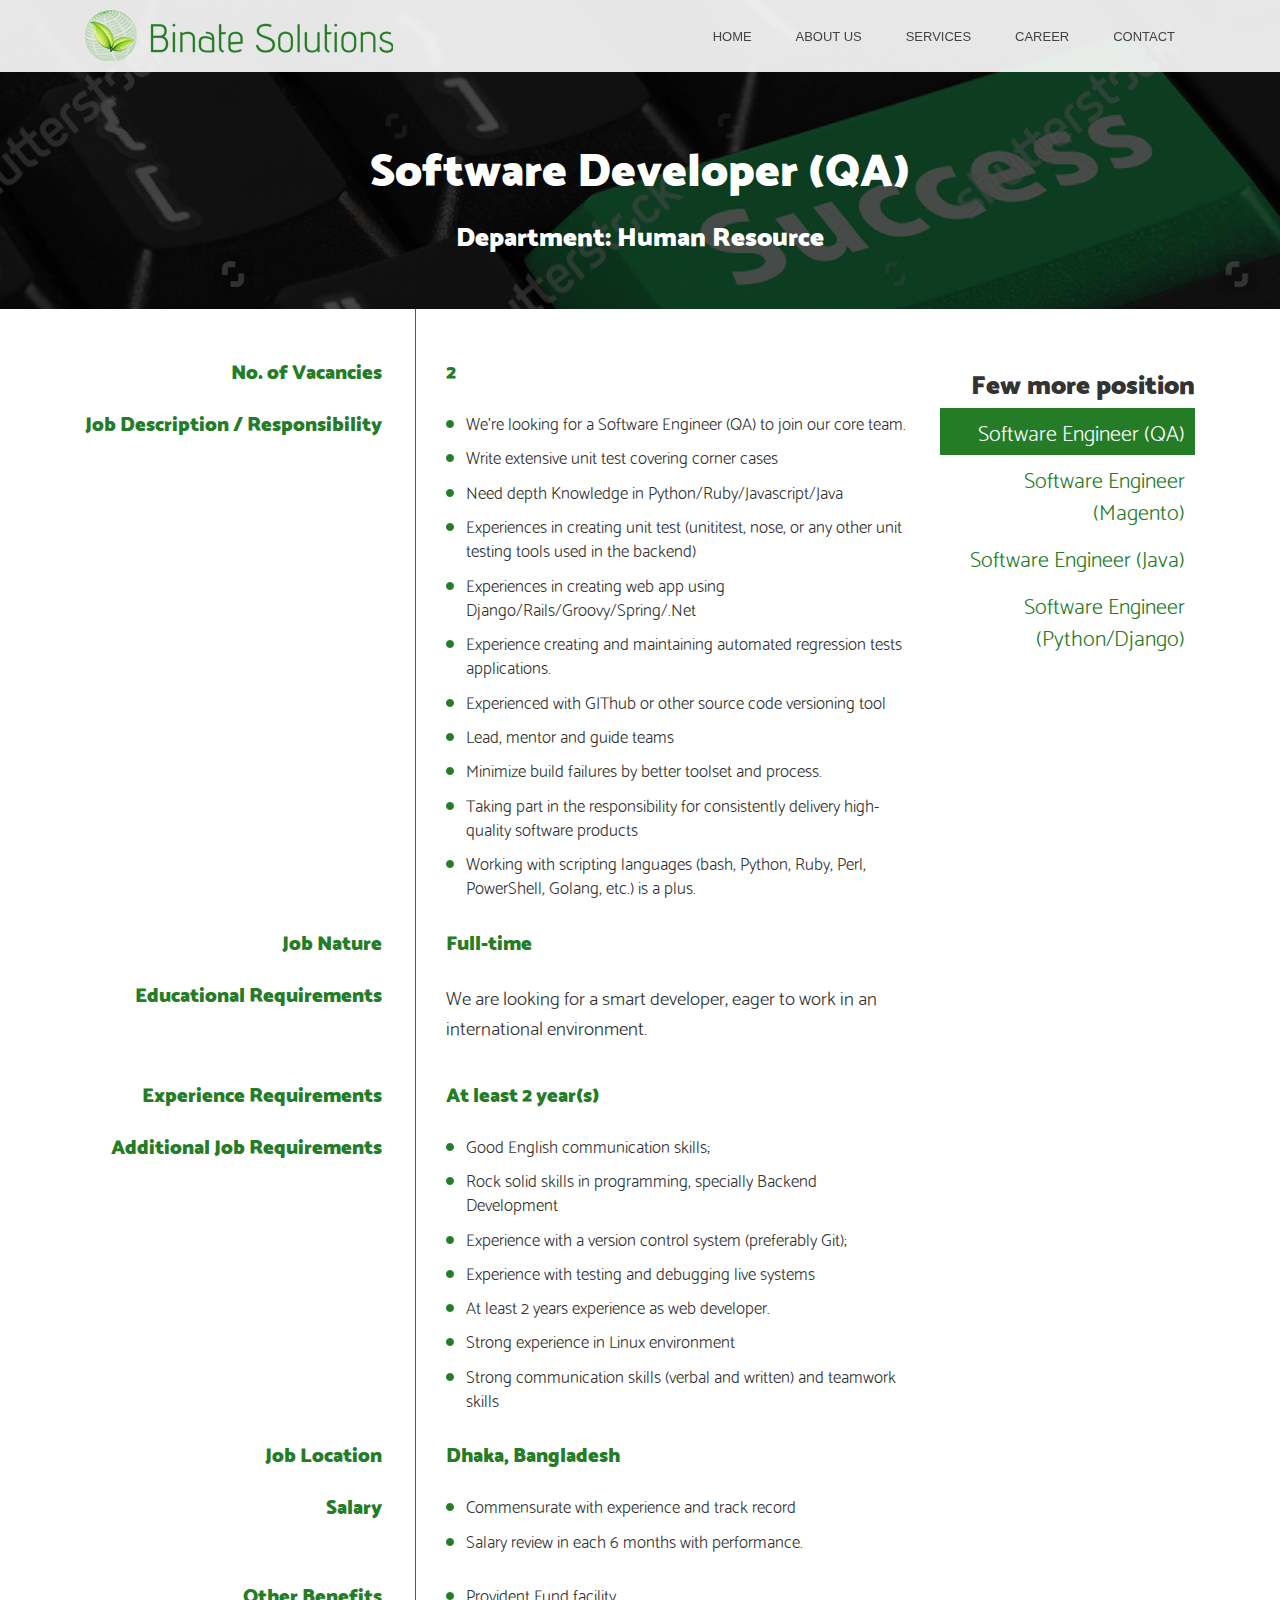
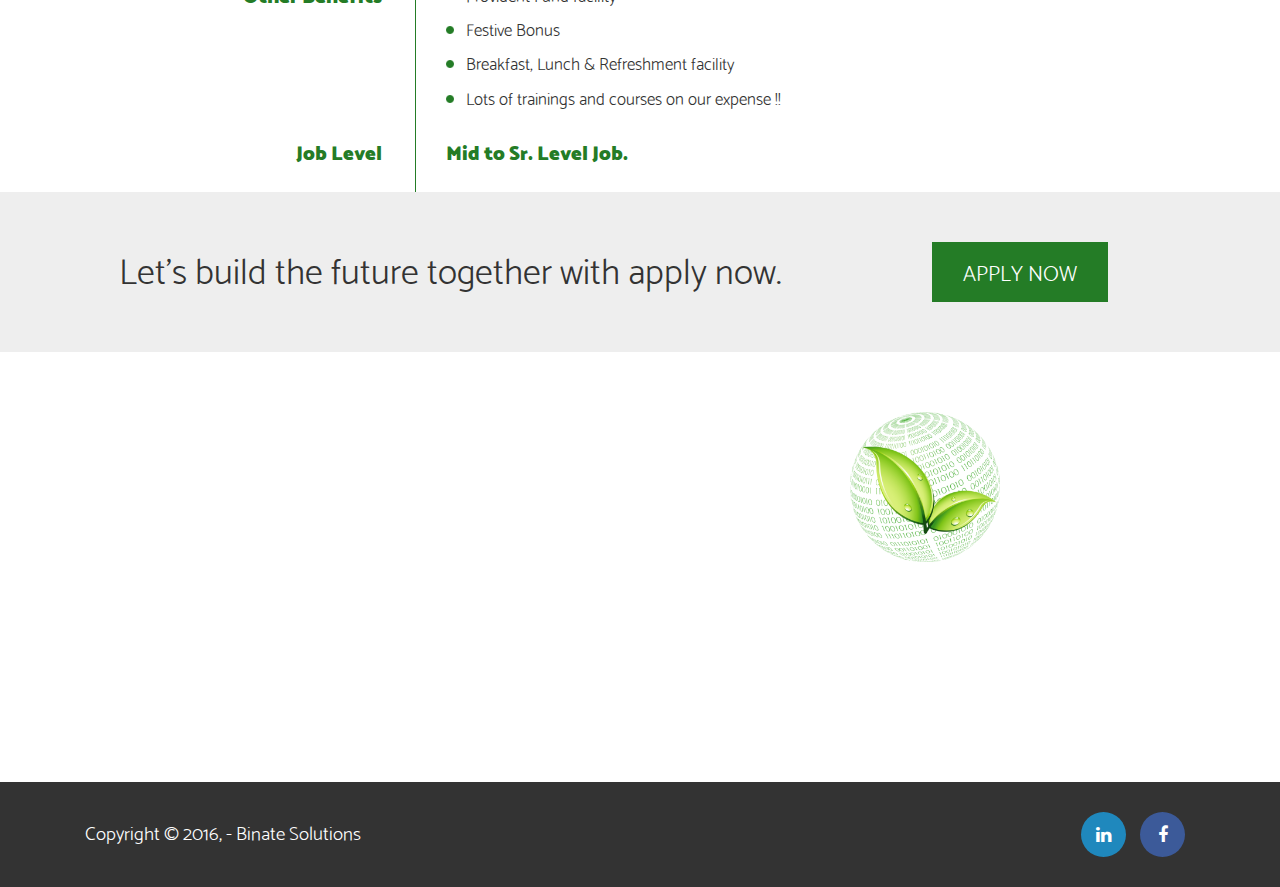
<file: binate/qa.html>
<!DOCTYPE html PUBLIC "-//W3C//DTD XHTML 1.0 Transitional//EN" "http://www.w3.org/TR/xhtml1/DTD/xhtml1-transitional.dtd">
<html xmlns="http://www.w3.org/1999/xhtml" ng-app="ngApp">

<head>
    <meta http-equiv="Content-Type" content="text/html; charset=utf-8" />
    <meta name="description" content="somethng kisu ekta">
    <meta name="keywords" content="">
    <meta name="author" content="">
    <meta name="viewport" content="width=device-width, initial-scale=1">
    <title>Binate-solution.com : Career Details</title>

    <link rel="apple-touch-icon" sizes="180x180" href="img/favicon/apple-touch-icon.png">
    <link rel="icon" type="image/png" href="img/favicon/favicon-32x32.png" sizes="32x32">
    <link rel="icon" type="image/png" href="img/favicon/favicon-16x16.png" sizes="16x16">
    <link rel="manifest" href="img/favicon/manifest.json">
    <link rel="mask-icon" href="img/favicon/safari-pinned-tab.svg" color="#15ad08">
    <link rel="shortcut icon" href="img/favicon/favicon.ico">
    <meta name="msapplication-config" content="img/favicon/browserconfig.xml">
    <meta name="theme-color" content="#ffffff">
     
    <link rel="stylesheet" href="css/bootstrap.min.css" />
    <link rel="stylesheet" href="css/style.css" />
    <link rel="stylesheet" href="css/font-awesome.min.css" />
    <link rel="stylesheet" href="css/angular-material-icons.css" />
    <link rel="stylesheet" href="css/animate.css" />
    <link rel="stylesheet" href="css/line-icons.css" />
    <link rel="stylesheet" href="css/angular-carousel.css" />

</head>

<body>
    <div class="wrapper" ng-controller="mainCtrl">
        <!--Header start-->
        <header>
            <div class="container">
                <div class="col-md-4 logo"> 
                    <a href="index.html"><img src="img/logo.png" alt="IT-Button" title="IT-Button" /></a> 
                    <div class="responsive-menu-icon show-on">
                        <a href="javascript:void(0)" ng-click="isShow = !isShow">
                            <ng-md-icon icon="menu" size="34" ng-hide="isShow" class="animated fadeIn"></ng-md-icon> 
                            <ng-md-icon icon="close" size="34" ng-show="isShow" class="animated fadeIn"></ng-md-icon>
                        </a>
                    </div>
                    <div class="clear"></div>
                </div> 
                <div class="col-md-8 pull-right nav-section" ng-show="!isMobile || isShow" ng-click="isShow = !isShow">
                    <nav>
                        <div class="top-nav animated fadeIn">
                            <ul>
                                <li><a ng-click="isShow = !isShow" href="index.html#video-banner" du-smooth-scroll du-scrollspy
                                        offset="70" alt="Home" title="Home">Home</a>
                                </li>
                                <li><a ng-click="isShow = !isShow" href="index.html#about-us" du-smooth-scroll du-scrollspy offset="70"
                                        alt="About Us" title="About Us">About Us</a>
                                </li>
                                <li><a ng-click="isShow = !isShow" href="index.html#services" du-smooth-scroll du-scrollspy offset="70" alt="Services"
                                        title="Services">Services</a>
                                </li>
                                <li><a ng-click="isShow = !isShow" href="index.html#career" du-smooth-scroll du-scrollspy offset="70" alt="Career"
                                        title="Career">Career</a>
                                </li>
                                <li><a ng-click="isShow = !isShow" href="index.html#address-section" du-smooth-scroll du-scrollspy alt="Contact"
                                        title="Contact">Contact</a>
                                </li>
                            </ul>
                        </div>
                    </nav>
                </div>
            </div>
        </header>
        <!--Header end-->

        <!--Body container start-->
        <div class="body-container" ng-controller="careerController">
              

            <section id="pageTitle-career">
                <article class="transperent-bg">
                    <div class="container page-title-inner">
                        <div class="col-md-12 center-align"> 
                            <h3 class="heading-03 margin-bottom-30">Software Developer (QA)</h3> 
                            <h5 class="heading-05 color-white margin-bottom-30">Department: Human Resource</h5>
                        </div> 
                    </div>
                </article>
            </section> 
            
            <section class="circulr-detaels-section">
                <article>
                    <div class="container"> 
                        <div class="col-md-9">
                            <div class="content-row">
                                <div class="left-cell padding-top-50">
                                    <h5 class="primary-color">No. of Vacancies</h5>
                                </div>
                                <div class="right-cell padding-top-50">
                                    <h5 class="primary-color">2</h5>
                                </div>
                                <div class="clear"></div>
                            </div>
                            
                            <div class="content-row">
                                <div class="left-cell">
                                    <h5 class="primary-color">Job Description / Responsibility</h5>
                                </div>
                                <div class="right-cell">
                                    <div class="custom-list">
                                     <ul>
                                         <li>We're looking for a Software Engineer (QA) to join our core team.</li>
                                         <li>Write extensive unit test covering corner cases</li>
                                         <li>Need depth Knowledge in Python/Ruby/Javascript/Java</li>
                                         <li>Experiences in creating unit test (unititest, nose, or any other unit testing tools used in the backend)</li>
                                         <li>Experiences in creating web app using Django/Rails/Groovy/Spring/.Net</li>
                                         <li>Experience creating and maintaining automated regression tests applications.</li>
                                         <li>Experienced with GIThub or other source code versioning tool</li>
                                         <li>Lead, mentor and guide teams</li>
                                         <li>Minimize build failures by better toolset and process.</li>
                                         <li>Taking part in the responsibility for consistently delivery high-quality software products</li>
                                         <li>Working with scripting languages (bash, Python, Ruby, Perl, PowerShell, Golang, etc.) is a plus.</li> 
                                     </ul>
                                 </div>
                                </div>
                                <div class="clear"></div>
                            </div>
                            
                            <div class="content-row">
                                <div class="left-cell">
                                    <h5 class="primary-color">Job Nature</h5>
                                </div>
                                <div class="right-cell">
                                    <h5 class="primary-color">Full-time</h5>
                                </div>
                                <div class="clear"></div>
                            </div>
                            
                            <div class="content-row">
                                <div class="left-cell">
                                    <h5 class="primary-color">Educational Requirements</h5>
                                </div>
                                <div class="right-cell">
                                    <p>We are looking for a smart developer, eager to work in an international environment.</p>
                                </div>
                                <div class="clear"></div>
                            </div>
                            
                            <div class="content-row">
                                <div class="left-cell">
                                    <h5 class="primary-color">Experience Requirements</h5>
                                </div>
                                <div class="right-cell">
                                    <h5 class="primary-color">At least 2 year(s)</h5>
                                </div>
                                <div class="clear"></div>
                            </div>
                            
                            <div class="content-row">
                                <div class="left-cell">
                                    <h5 class="primary-color">Additional Job Requirements</h5>
                                </div>
                                <div class="right-cell">
                                    <div class="custom-list">
                                     <ul>
                                         <li>Good English communication skills;</li>
                                         <li>Rock solid skills in programming, specially Backend Development</li>
                                         <li>Experience with a version control system (preferably Git);</li>
                                         <li>Experience with testing and debugging live systems</li>
                                         <li>At least 2 years experience as web developer.</li>
                                         <li>Strong experience in Linux environment</li>
                                         <li>Strong communication skills (verbal and written) and teamwork skills</li>
                                     </ul>
                                 </div>
                                </div>
                                <div class="clear"></div>
                            </div>
                            
                            <div class="content-row">
                                <div class="left-cell">
                                    <h5 class="primary-color">Job Location</h5>
                                </div>
                                <div class="right-cell">
                                    <h5 class="primary-color">Dhaka, Bangladesh</h5>
                                </div>
                                <div class="clear"></div>
                            </div>

                            <div class="content-row">
                                <div class="left-cell">
                                    <h5 class="primary-color">Salary</h5>
                                </div>
                                <div class="right-cell">
                                    <div class="custom-list">
                                     <ul>
                                         <li>Commensurate with experience and track record</li>
                                         <li>Salary review in each 6 months with performance.</li>
                                     </ul>
                                 </div>
                                </div>
                                <div class="clear"></div>
                            </div>
                            
                            <div class="content-row">
                                <div class="left-cell">
                                    <h5 class="primary-color">Other Benefits</h5>
                                </div>
                                <div class="right-cell">
                                    <div class="custom-list">
                                     <ul>
                                         <li>Provident Fund facility</li>
                                         <li>Festive Bonus</li>
                                         <li>Breakfast, Lunch &amp; Refreshment facility</li>
                                         <li>Lots of trainings and courses on our expense !!</li>
                                     </ul>
                                 </div>
                                </div>
                                <div class="clear"></div>
                            </div>
                            
                            <div class="content-row">
                                <div class="left-cell padding-bottom-50">
                                    <h5 class="primary-color">Job Level</h5>
                                </div>
                                <div class="right-cell">
                                    <h5 class="primary-color">Mid to Sr. Level Job.</h5>
                                </div>
                                <div class="clear"></div>
                            </div>
                            
                        </div>
                        <div class="col-md-3 padding-top-50">
                            <div class="side-nav-right">
                                <h5 class="heading-05 margin-bottom-10">Few more position</h5>
                                <ul>
                                    <li><a href="qa.html" class="active">Software Engineer (QA)</a></li>
                                    <li><a href="magento.html">Software Engineer (Magento)</a></li>
                                    <li><a href="java.html">Software Engineer (Java)</a></li>
                                    <li><a href="python.html">Software Engineer (Python/Django)</a></li>
                                </ul>
                            </div>
                        </div>
                         
                    </div>
                </article>
            </section>
            
           <section class="circulr-detaels-bottom padding-50-0">
                <article>
                    <div class="container"> 
                        <div class="col-md-8 apply-now">
                            <p class="heading-04">Let's build the future together with apply now.</p>
                        </div>
                        <div class="col-md-4 apply-now">
                            <a href="javascript:void(0)" class="primary-button" ng-click="appliactionFormModal()">Apply Now</a>
                        </div>
                    </div>
                </article>
            </section>
            
            <!-- Templates -->
            <script type="text/ng-template" id="applicationForm">
                <div class="dialog_header">
                    <div class="col-md-12 margin-bottom-30">
                        <h2>Apply now</h2>
                    </div>
                </div>
                <div class="dialog-content">

                    <div class="field-row">
                        <div class="col-md-6">
                            <input type="text" class="custom-field width-block" placeholder="Full Name">
                        </div>
                        <div class="col-md-6">
                            <div custom-select="f for f in positions | filter: $searchTerm" ng-model="position" autofocus></div>
                        </div>
                        <div class="clear"></div>
                    </div>
                    <div class="field-row">
                        <div class="col-md-6">
                            <input type="text" class="custom-field width-block" placeholder="Email">
                        </div> 
                        <div class="col-md-6">
                            <input type="text" class="custom-field width-block" placeholder="Phone Number">
                        </div>
                        <div class="clear"></div>
                    </div> 
                    <div class="field-row">
                        <div class="col-md-12">
                            <textarea class="custom-textarea" placeholder="Message" ></textarea>
                        </div>
                        <div class="clear"></div>
                    </div>
                    <div class="field-row">
                        <div class="col-md-12">
                            <p>Attach your Resume, Forwarding letter and Photography.</p>
                            <div class="attached-files">
                                <p><i class="fa fa-file"></i>attached-resume.pdf <span class="primary-color"> (110kb)</span> <ng-md-icon icon="close" size="20" class="remove"></ng-md-icon></p>
                                <p><i class="fa fa-file"></i>attached-forwarding-letter.docx <span class="primary-color">(250kb)</span> <ng-md-icon icon="close" size="20" class="remove"></ng-md-icon></p>
                                <p><i class="fa fa-file"></i>attached-photography.jpg <span class="primary-color">(85kb)</span> <ng-md-icon icon="close" size="20" class="remove"></ng-md-icon></p>
                            </div>
                            <input type="file" class="custom-field custom-file-field width-block">
                        </div>
                        <div class="clear"></div>
                    </div> 
                     <div class="field-row">
                         <div class="col-md-12 ">
                             <button type="submit" class="primary-button pull-right" >Submit</button>
                         </div>
                         <div class="clear"></div>
                     </div>

                    <div class="clear"></div>
                </div>
            </script>
            <!-- Templates -->
             
        </div>
        <!--Body container end--> 

        <!--Footer start-->
        <footer id="address-section" parallax-background parallax-ratio="0.5">
            
            <section class="padding-50-0">
                <article>
                    <div class="container">
                        <div class="col-md-6 binate-address"> 
                            <p class="address">
                                House-1148 (1st, 3rd, & 4th floor)<br>
                                Road 9A(Old-48), Mirpur DOHS, Dhaka-1216<br>
                                Bangladesh
                            </p> 
                        </div>
                        <div class="col-md-6 binate-address"> 
                            <div class="address-logo">
                                <img src="img/logo-without-text.png" alt="Globe" title="Binate Solutions" /> 
                            </div> 
                            <p class="phone-number"><i class="fa fa-mobile" aria-hidden="true"></i> +880 196 280 0429</p>
                            <p class="phone-number"><i class="fa fa-envelope-o" aria-hidden="true"></i> info@binate-solutions.com</p>
                        </div>
                    </div>
                </article>
            </section>
            
            <div class="footer-first">
                <div class="container">
                    <div class="col-md-5 copy-right pull-left">
                        <p class="margin-bottom-0">Copyright &copy; 2016, - Binate Solutions</p>
                    </div>
                    <div class="col-md-3 social-icons pull-right"> 
                        <a href="https://www.linkedin.com/company/BinateSolutions" target="_blank" alt="linkedin" title="linkedin" class="fa fa-linkedin linkedin"></a>
                        <a href="https://www.facebook.com/BinateSolutions" target="_blank" alt="Facebook" title="Facebook" class="fa fa-facebook facebook"></a>
                    </div> 
                </div>
            </div>
        </footer>
        <!--Footer start-->
    </div>

    <script src="js/jquery-3.1.0.min.js"></script>
    <script src="js/bootstrap.min.js"></script>

    <script type="text/javascript" src="js/angular.js"></script>
    <script type="text/javascript" src="js/app.js"></script>
    <script type="text/javascript" src="js/angular-animate.js"></script>
    <script type="text/javascript" src="js/main-controller.js"></script>
    <script type="text/javascript" src="js/home-controller.js"></script>
    <script type="text/javascript" src="js/angular-parallax.js"></script>
    <script type="text/javascript" src="js/angular-scroll.js"></script>
    <script type="text/javascript" src="js/ngDialog.js"></script>
    <script type="text/javascript" src="js/angular-scroll-animate.js"></script>
    <script type="text/javascript" src="js/angular-material-icons.js"></script>
    <script type="text/javascript" src="js/angular-touch.js"></script>
    <script type="text/javascript" src="js/angular-carousel.js"></script>
    <script type="text/javascript" src="js/match-media.js"></script> 
    <script type="text/javascript" src="js/career-controller.js"></script> 
    <script type="text/javascript" src="js/customSelect.js"></script>

</body>

</html>
</file>
<file: binate/css/style.css>
html, body{
    /*height: 100%;*/
    overflow: visible;
}
body{
    margin:0;
    padding:0;
}

@font-face {
    font-family: 'catamaranblack';
    src: url('../fonts/catamaran_black-webfont.woff2') format('woff2'),
    url('../fonts/catamaran_black-webfont.woff') format('woff');
    font-weight: normal;
    font-style: normal;
}
@font-face {
    font-family: 'catamaransemibold';
    src: url('../fonts/catamaran-semibold-webfont.woff2') format('woff2'),
    url('../fonts/catamaran-semibold-webfont.woff') format('woff');
    font-weight: normal;
    font-style: normal;

}
@font-face {
    font-family: 'catamaranlight';
    src: url('../fonts/catamaran_light-webfont.woff2') format('woff2'),
    url('../fonts/catamaran_light-webfont.woff') format('woff');
    font-weight: normal;
    font-style: normal;
}
h1, h2, h3, h4, h5, h6{
    font-family: 'catamaranblack';
    font-weight: normal;
}
.clear{
    clear: both;
}
a, button{
    text-decoration: none!important;
    -webkit-transition: all 0.2s ease-in-out;
    -moz-transition: all 0.2s ease-in-out;
    -ms-transition: all 0.2s ease-in-out;
    -o-transition: all 0.2s ease-in-out;
    transition: all 0.2s ease-in-out;
}
a:hover{
    -webkit-transition: all 0.2s ease-in-out;
    -moz-transition: all 0.2s ease-in-out;
    -ms-transition: all 0.2s ease-in-out;
    -o-transition: all 0.2s ease-in-out;
    transition: all 0.2s ease-in-out;
}
a:focus{
outline: none;
}

p{
    font-family: "catamaranlight";
    font-size: 19px;
    line-height: 30px;
    margin-bottom: 20px; 
}
.heading-01{
    font-size: 66px;
}
.heading-02{
    font-size: 56px;
}
.heading-03{
    font-size: 46px;
}
.heading-04{
    font-size: 36px;
}
.heading-05{
    font-size: 26px;
}
.heading-06{
    font-size: 26px;
}
.pull-right{
    float: right;
}
.center-align{
    text-align: center;
}
.primary-color{
    color: #247c26;
}
.margin-bottom-0{
    margin-bottom: 0;
}
.margin-bottom-30{
    margin-bottom: 30px;
}
.margin-bottom-40{
    margin-bottom: 40px;
}
.padding-50-0{
    padding: 50px 0;
}
.padding-top-50{
    padding-top: 50px;
}
.not-visible {
    visibility: hidden;
}
.color-white{
    color: #fff;
}
.primary-button{
    background: rgba(36, 124, 38, 1);
    border: 1px solid #247c26;
    font-family: "catamaranlight";
    font-size: 22px;
    text-transform: uppercase;
    color: #fff;
    padding: 10px 30px;
    display: inline-block;
    line-height: 36px;
    height: 60px;
}
.primary-button:hover{
    color: #247c26!important;
    background: none;
}
.primary-button:focus{
    color: inherit!important;
}
.secondary-button-white{
    background: rgba(255, 255, 255, 1);
    border: 1px solid #fff;
    font-family: "catamaranlight";
    font-size: 22px;
    text-transform: uppercase;
    color: #247c26;
    padding: 10px 30px;
    display: inline-block;
    line-height: 36px;
    height: 60px;
}
.secondary-button-white:hover{
    color: #fff;
    background: none;
    border: 1px solid #fff;
}

.primary-button:focus{
    color: inherit; 
}
.primary-button-onBlack:hover{
    background: rgba(255, 255, 255, 1); 
    border-color: #fff;
    color: #247c26!important;
}
.transparent-button{
    background: rgba(36, 124, 38, 0.7);
    font-family: "catamaranlight";
    font-size: 35px;
    text-transform: uppercase;
    color: #fff;
    padding: 10px 80px;
    display: inline-block;
    line-height: 53px;
    height: 80px;
} 
.transparent-button:hover{
    background: rgba(255, 255, 255, 0.7); 
    color: #247c26;
}
.custom-checkbox-squire{
padding-left: 25px;
position: relative;
}
.custom-checkbox-squire.selected-pm span{
background: url(../img/check-mark.png) no-repeat 1px 1px;
color: #247c26;
}
.custom-checkbox-squire.selected-pm{
color: #247c26;
}
.custom-checkbox-squire span{
position: absolute;
border: 1px solid #247c26;
left: 2px;
top: 10px;
width: 15px;
border-radius: 0;
height: 15px;
}
.custom-checkbox-squire i{
text-align: left;
font-style: normal;
}
.custom-checkbox span input[type="checkbox"] {
    opacity: 0;
}

/*Header section css start*/
header{
    background: rgba(255, 255, 255, 0.9); 
    position: fixed;  
    height: 72px;
    width: 100%; 
    z-index: 9999;
}   
.logo{
    margin: 10px 0;
}
.logo h1 a{
    display: block;
}
.top-nav ul {
    text-align: right;
    margin-bottom: 0;
}
.top-nav ul li {
    display: inline-flex;
    height: 72px;
}
.top-nav ul li a {
    color: #444;
    display: block;
    font-size: 13px; 
    text-align: center;
    padding: 28px 20px; 
    text-transform: uppercase;
}
.top-nav ul li a:hover{ 
    color: #fff;
    background: #247c26;
}
.top-nav ul li a.active{ 
    color: #fff;
    background: #247c26;
}
/*Header section css end*/

/*Body section css start*/
#video-banner{
    margin: 0 auto;
    padding-bottom: 30px;
    overflow: hidden;
    text-align: center;
    position: relative;
    width: 100%;
}
#video-banner video{
    position: absolute;
    top: 50%;
    left: 50%;
    min-width: 100%;
    height: 100%;
    width: auto;
    height: auto;
    z-index: 0;
    transform: translate(-50%, -50%);
}
.overlay-dotted{
    background: url(../img/parallax_overlay.png) repeat;
    position: absolute;
    top: 0;
    left: 0;
    width: 100%;
    height: 100%;
    z-index: 0;
}
.video-banner-caption{
    margin: 230px 0 50px 0;
    text-align: center;
    z-index: 999;
    position: relative;
}
.video-banner-caption h2{
    color: #fff;
    text-align: center;
    text-transform: uppercase;
    line-height: 75px;
}
.video-banner-caption .transparent-button{
    margin-top: 40px;
}
#about-us{
background: #247c26;
}
.about-us-image {
background: url(../img/thumb-image-01.jpg) no-repeat center center;
padding-left: 0;
height: 400px;
background-size: 102%;
overflow: hidden;
}
.about-us-content {
width: 600px;
max-width: 100%;
padding-top: 58px;
float: left;
padding-left: 30px;
}
#pageTitle{
    background: url(../img/binate-page-title-bg.jpg) repeat bottom center;
    background-size: cover;
}
#pageTitle-career{
    background: url(../img/career-banner-bg.jpg) repeat bottom center;
    background-size: cover;
}
.page-title-inner {
    padding: 120px 0 30px 0;
}
.page-title-inner h3{
    color: #fff;
}
.transperent-bg{
    background: rgba(0, 0, 0, 0.7);
}
#services{
    background: rgba(0, 0, 0, 0) url("../img/parallax-02.jpg") repeat fixed;
    background-size: cover;
    overflow: hidden;
    padding: 80px 0 20px 0;
}
.services-item{ 
    text-align: center;
    padding: 20px 15px 30px 15px; 
    overflow: hidden; 

    -webkit-transition: all 0.2s ease-in-out;
    -moz-transition: all 0.2s ease-in-out;
    -ms-transition: all 0.2s ease-in-out;
    -o-transition: all 0.2s ease-in-out;
    transition: all 0.2s ease-in-out;
}
.services-item.last {
    border-right: none;
}
.services-item:hover{
    background: rgba(36, 124, 38, 0.3); 

    -webkit-transition: all 0.2s ease-in-out;
    -moz-transition: all 0.2s ease-in-out;
    -ms-transition: all 0.2s ease-in-out;
    -o-transition: all 0.2s ease-in-out;
    transition: all 0.2s ease-in-out;
}
.services-item p a{
    color: #fff;
}
.services-item:hover a{
    color: #fff;
}
.services-item:hover p strong{
    color: #fff;
}
.service-icon {
    background: rgba(255, 255, 255, 0.1);
    font-size: 35px;
    color: #fff;
    height: 80px;
    border: 1px solid #fff;
    width: 80px;
    border-radius: 100%;
    margin: 5px auto 15px auto;
    
    -webkit-transition: all 0.2s ease-in-out;
    -moz-transition: all 0.2s ease-in-out;
    -ms-transition: all 0.2s ease-in-out;
    -o-transition: all 0.2s ease-in-out;
    transition: all 0.2s ease-in-out;
}
.service-icon i {
    line-height: 80px;
}
.services-item:hover .service-icon{ 
    background: rgba(36, 124, 38, 0.6); 
    cursor: pointer; 
    color: #fff;
    border: 1px solid #247c26; 
     
    -webkit-transition: all 0.2s ease-in-out;
    -moz-transition: all 0.2s ease-in-out;
    -ms-transition: all 0.2s ease-in-out;
    -o-transition: all 0.2s ease-in-out;
    transition: all 0.2s ease-in-out;
}  
.services-item a.primary-button{
    opacity: 0; 
}
.services-item:hover a.primary-button{
    opacity: 1; 
}
.service-content-static{ 
     -webkit-transition: all 0.5s ease-in-out;
    -moz-transition: all 0.5s ease-in-out;
    -ms-transition: all 0.5s ease-in-out;
    -o-transition: all 0.5s ease-in-out;
    transition: all 0.5s ease-in-out;
}

#career{
    background: rgba(0, 0, 0, 0) url("../img/thumb-image-001.jpg") no-repeat bottom right; 
}
.career-content{
    padding: 30px 0 60px 0;
}
.career-content h3{
    margin-bottom: 20px;
}
.career-content p{
    margin-bottom: 25px;
}
#address-section {    
    background: rgba(0, 0, 0, 0) url("../img/parallax-01.jpg") repeat fixed;
    background-size: cover; 
}
.binate-address{
    text-align: center;
    color: #fff;
}
.address-logo img{
    width: 150px;
    margin-bottom: 10px;
    margin-top: 10px;
}
.address{
    font-size: 31px;
    line-height: 60px;
    margin-bottom: 0;
    margin-top: 90px;
}
.phone-number{
    font-size: 43px;
}
.phone-number i{
    font-size: 60px;
}
.phone-number i.fa-envelope-o{
    font-size: 40px;
}
.job-item{
    padding: 20px;
    background: #f7f8f7;
    border: 1px solid #ddd;
    -webkit-transition: all 0.2s ease-in-out;
    -moz-transition: all 0.2s ease-in-out;
    -ms-transition: all 0.2s ease-in-out;
    -o-transition: all 0.2s ease-in-out;
    transition: all 0.2s ease-in-out;
}
.job-item:hover{ 
    background: #dff4df;
    cursor: pointer;
    -webkit-transition: all 0.2s ease-in-out;
    -moz-transition: all 0.2s ease-in-out;
    -ms-transition: all 0.2s ease-in-out;
    -o-transition: all 0.2s ease-in-out;
    transition: all 0.2s ease-in-out;
}
.job-item h6 a{
    color: #247c26;
}
.job-item h6 a:hover{
    color: #2b9d2e;
}
.custom-field {
    height: 40px;
    padding: 5px 10px;
    background: #fff;
    border: 1px solid #ddd;

    -webkit-transition: all 0.4s ease-in-out;
    -moz-transition: all 0.4s ease-in-out;
    -ms-transition: all 0.4s ease-in-out;
    -o-transition: all 0.4s ease-in-out;
    transition: all 0.4s ease-in-out;
}
.custom-field:focus {
    border-color: #247c26;
    box-shadow: none;

    -webkit-transition: all 0.4s ease-in-out;
    -moz-transition: all 0.4s ease-in-out;
    -ms-transition: all 0.4s ease-in-out;
    -o-transition: all 0.4s ease-in-out;
    transition: all 0.4s ease-in-out;
}
.custom-file-field{
    background: rgba(0, 0, 0, 0) none repeat scroll 0 0;
    border: medium none;
    height: auto;
    padding: 0;
}
.custom-textarea{
    padding: 5px 10px;
    background: #fff;
    border: 1px solid #ddd;
    width: 100%;
    height: 150px;
}
.custom-textarea:focus {
    border-color: #247c26;
    box-shadow: none;

    -webkit-transition: all 0.4s ease-in-out;
    -moz-transition: all 0.4s ease-in-out;
    -ms-transition: all 0.4s ease-in-out;
    -o-transition: all 0.4s ease-in-out;
    transition: all 0.4s ease-in-out;
}
.width-block{
    width: 100%;
}
.field-row {
    margin-bottom: 20px;
    clear: both;
}
.check-boxarea label{
    cursor: pointer;
    font-size: 18px;
    font-weight: normal;
}
.dialog_header h2{
    line-height: 45px;
}
.dialog-list {
    margin-bottom: 20px;
}
.dialog-list ul li{
    font-family: 'catamaranlight';
    font-size: 17px;
}
.list-style-none ul li{
    list-style: none;
}
.list-style-none ul{
    padding-left: 20px;
}
.left-cell{
    float: left;
    text-align: right;
    padding-bottom: 20px;
    width: 36%;
}
.left-cell h5{
    font-size: 20px;
    margin-top: 0;
}
.right-cell{
    float: right;
    width: 60%;
    padding-bottom: 20px;
    padding-left: 30px;
    border-left: 1px solid #247c26;
}
.right-cell h5{
    font-size: 20px;
    margin-top: 0;
}
.custom-list ul{
    padding-left: 0;
}
.custom-list ul li{
    background: url(../img/list-bullet.png) no-repeat left 9px;
    background-size: 8px;
    list-style: none;
    font-family: 'catamaranlight';
    font-size: 17px;
    padding-left: 20px;
    margin-bottom: 10px;
}
.inner-subtitle{
    padding: 40px 0;
    background: #247c26;
    color: #fff;
}
.circulr-detaels-bottom{ 
    background: #eee;
}
.apply-now{
    text-align: center;
}
.apply-now p{
    margin-top: 10px;
}
.side-nav-right{
    text-align: right;
}
.side-nav-right ul {
    padding-left: 0;
}
.side-nav-right ul li{
    font-family: 'catamaranlight';
    font-size: 22px;
    list-style: none;
}
.side-nav-right ul li a{
    /*border-bottom: 1px  solid #fff;*/
    color: #247c26;
    display: block;
    padding: 8px 10px;
    text-align: right;
}
.side-nav-right ul li a:hover{
    color: #fff;
    background: #247c26;
}
.side-nav-right ul li a.active{
    color: #fff;
    background: #247c26;
}
.attached-files {
    margin-bottom: 30px;
}
.attached-files p{
    margin-bottom: 0;
}
.attached-files p i{
    color: #247c26;
    font-size: 16px;
    display: inline-block;
    margin-right: 8px;
}
.attached-files .remove{
    color: #247c26;
    cursor: pointer;
}
.preferred-technology{
    position: relative;
}
.preferred-technology .custom-checkbox {
    display: block;
    padding: 0px 5px 5px 35px;
    margin-bottom: 0;
    border-bottom: 1px solid #eee;
}
.preferred-technology .custom-checkbox-squire span{
    left: 10px;
    border-color: #ccc;
}
.preferred-technology .custom-checkbox:hover {
    color: #247c26
}
.preferred-technology .custom-checkbox.selected-pm {
    color: #247c26
}
.dropdown-btn{
    background: #fff;
    width: 100%;
    color: #777!important;
    font-family: "catamaranlight";
    border: 1px solid #ddd;
    display: block;
    font-size: 17px;
    padding: 8px 10px;
}
.dropdown-btn ng-md-icon{
    float: right;
}
.dropdown-list { 
    background: #fff;
    color: #444;
    font-size: 17px;
    z-index: 999; 
    position: absolute;
    top: 97.8%; 
     overflow-x: auto;
    left: 15px;
    width: 91.8%;
    box-shadow: 3px 2px 8px 0px #ddd;
    border: 1px solid #ddd;
}
.dropdown-list.collapsed {
    height: 0px;
    border: none;
    -moz-transition: all .15s ease-in-out;
    -o-transition: all .15s ease-in-out;
    -webkit-transition: all .15s ease-in-out;
    transition: all .15s ease-in-out;
}
.dropdown-list.expanded {
    height: auto;
    -moz-transition: all .15s ease-in-out;
    -o-transition: all .15s ease-in-out;
    -webkit-transition: all .15s ease-in-out;
    transition: all .15s ease-in-out;
} 
.dropdown-list p{
    padding: 10px 0;
    margin: 0;
    height: 200px; 
    overflow-x:auto;
}
.auto-complete-search{
    width: 100%;
    border-top: 1px solid #eee;
    border-bottom: 1px solid #eee;
    border-left: none;
    border-right: none;
    font-size: 15px;
    padding: 5px 10px;
    margin: 10px 0 0 0;
}



/*Footer css start*/
.footer-first{
    background: rgba(0, 0, 0, 0.8);
    padding: 30px 0;
    color: #fff;
}
.copy-right p{
    margin-top: 5px;
}
.social-icons{
    text-align: right;
}
.social-icons a {
    border-radius: 100px;
    color: #fff;
    display: inline-block;
    font-size: 18px;
    height: 45px;
    line-height: 47px;
    margin-right: 10px;
    text-align: center;
    width: 45px;
}
.social-icons a:hover{ 
    background: #fff;
    color: #3c5a99;
}
.social-icons .linkedin{
    background: #1f88bd;
}
.social-icons .facebook{
    background: #3c5a99;
}
/*Footer css end*/



/*Banner css strat*/
.banner-section {
    height: 450px;
    position: relative;
    background: #000;
    overflow: hidden;
}
.banner-section ul {
    height: 100%;
    padding: 0;
    margin: 0;
}
.banner-content {
    background-position: bottom center;
    background-size: cover;
    cursor: -webkit-grabbing;
    height: 100%;
}
.banner-caption {
    background: rgba(0, 0, 0, 0.5);
    height: 100%;
    text-align: center;
}
.caption-text {     
    color: #fff;
    font-size: 35px;
    text-align: center; 
    width: 1000px;
    max-width: 100%;
    padding-top: 130px;
    line-height: 45px;
    margin: 0 auto 30px auto;
}
.custom-indicator {
    text-align: center;
    position: absolute;
    bottom: 20px;
    width: 100%;
}
.custom-indicator .rn-carousel-indicator span {
    color: #fff;
    font-size: 0;
    margin: 0 10px;
    border: 1px solid #fff;
    height: 23px;
    display: inline-block;
    line-height: 17px;
    width: 23px;
    border-radius: 100%;
}

.custom-indicator .rn-carousel-indicator span.active {
    background: rgba(36, 124, 38, 0.6);
    color: #fff;
    font-size: 0;
    border: 1px solid rgba(36, 124, 38, 0.8);
}
/*Banner css end*/

.show-on{
    display: none;
}



/*Widget css*/
.bar-legend,.chart-legend,.doughnut-legend,.line-legend,.pie-legend,.polararea-legend,.radar-legend{list-style-type:none;margin-top:5px;text-align:center;-webkit-padding-start:0;-moz-padding-start:0;padding-left:0}.bar-legend li,.chart-legend li,.doughnut-legend li,.line-legend li,.pie-legend li,.polararea-legend li,.radar-legend li{display:inline-block;white-space:nowrap;position:relative;margin-bottom:4px;border-radius:5px;padding:2px 8px 2px 28px;font-size:smaller;cursor:default}.bar-legend li span,.chart-legend li span,.doughnut-legend li span,.line-legend li span,.pie-legend li span,.polararea-legend li span,.radar-legend li span{display:block;position:absolute;left:0;top:0;width:20px;height:20px;border-radius:5px}

.ngdialog,.ngdialog-overlay{position:fixed;top:0;right:0;bottom:0;left:0}@-webkit-keyframes ngdialog-fadeout{0%{opacity:1}100%{opacity:0}}@keyframes ngdialog-fadeout{0%{opacity:1}100%{opacity:0}}@-webkit-keyframes ngdialog-fadein{0%{opacity:0}100%{opacity:1}}@keyframes ngdialog-fadein{0%{opacity:0}100%{opacity:1}}.ngdialog{box-sizing:border-box;overflow:auto;-webkit-overflow-scrolling:touch;z-index:10000}.ngdialog *,.ngdialog :after,.ngdialog :before{box-sizing:inherit}.ngdialog.ngdialog-disabled-animation,.ngdialog.ngdialog-disabled-animation .ngdialog-content,.ngdialog.ngdialog-disabled-animation .ngdialog-overlay{-webkit-animation:none!important;animation:none!important}.ngdialog-overlay{background:rgba(0,0,0,.4);-webkit-backface-visibility:hidden;-webkit-animation:ngdialog-fadein .5s;animation:ngdialog-fadein .5s}.ngdialog-no-overlay{pointer-events:none}.ngdialog.ngdialog-closing .ngdialog-overlay{-webkit-backface-visibility:hidden;-webkit-animation:ngdialog-fadeout .5s;animation:ngdialog-fadeout .5s}.ngdialog-content{background:#fff;-webkit-backface-visibility:hidden;-webkit-animation:ngdialog-fadein .5s;animation:ngdialog-fadein .5s;pointer-events:all}.ngdialog.ngdialog-closing .ngdialog-content{-webkit-backface-visibility:hidden;-webkit-animation:ngdialog-fadeout .5s;animation:ngdialog-fadeout .5s}.ngdialog-close:before{font-family:Helvetica,Arial,sans-serif;content:'\00D7';cursor:pointer}body.ngdialog-open,html.ngdialog-open{overflow:hidden}

@keyframes ngdialog-flyin{0%{opacity:0;transform:translateY(-40px)}100%{opacity:1;transform:translateY(0)}}@keyframes ngdialog-flyout{0%{opacity:1;transform:translateY(0)}100%{opacity:0;transform:translateY(-40px)}}.ngdialog.ngdialog-theme-default{padding-bottom:60px;padding-top:60px}.ngdialog.ngdialog-theme-default.ngdialog-closing .ngdialog-content{animation:ngdialog-flyout .5s}.ngdialog.ngdialog-theme-default .ngdialog-content{animation:ngdialog-flyin .5s;background:#f0f0f0;border-radius:0px;color:#444;font-family:Helvetica,sans-serif;font-size:1.1em;line-height:1.5em;margin:0 auto;max-width:92%;padding:30px;position:relative;width:768px}.ngdialog.ngdialog-theme-default .ngdialog-close{border-radius:5px;cursor:pointer;position:absolute;right:0;top:0}.ngdialog.ngdialog-theme-default .ngdialog-close:before{background:0 0;border-radius:3px;color:#bbb;content:'\00D7';font-size:26px;font-weight:400;height:30px;line-height:26px;position:absolute;right:3px;text-align:center;top:3px;width:30px}.ngdialog.ngdialog-theme-default .ngdialog-close:active:before,.ngdialog.ngdialog-theme-default .ngdialog-close:hover:before{color:#777}.ngdialog.ngdialog-theme-default .ngdialog-message{margin-bottom:.5em}.ngdialog.ngdialog-theme-default .ngdialog-input{margin-bottom:1em}.ngdialog.ngdialog-theme-default .ngdialog-input input[type=text],.ngdialog.ngdialog-theme-default .ngdialog-input input[type=password],.ngdialog.ngdialog-theme-default .ngdialog-input input[type=email],.ngdialog.ngdialog-theme-default .ngdialog-input input[type=url],.ngdialog.ngdialog-theme-default .ngdialog-input textarea{background:#fff;border:0;border-radius:3px;font-family:inherit;font-size:inherit;font-weight:inherit;margin:0 0 .25em;min-height:2.5em;padding:.25em .67em;width:100%}.ngdialog.ngdialog-theme-default .ngdialog-input input[type=text]:focus,.ngdialog.ngdialog-theme-default .ngdialog-input input[type=password]:focus,.ngdialog.ngdialog-theme-default .ngdialog-input input[type=email]:focus,.ngdialog.ngdialog-theme-default .ngdialog-input input[type=url]:focus,.ngdialog.ngdialog-theme-default .ngdialog-input textarea:focus{box-shadow:inset 0 0 0 2px #8dbdf1;outline:0}.ngdialog.ngdialog-theme-default .ngdialog-buttons:after{content:'';display:table;clear:both}.ngdialog.ngdialog-theme-default .ngdialog-button{border:0;border-radius:3px;cursor:pointer;float:right;font-family:inherit;font-size:.8em;letter-spacing:.1em;line-height:1em;margin:0 0 0 .5em;padding:.75em 2em;text-transform:uppercase}.ngdialog.ngdialog-theme-default .ngdialog-button:focus{animation:ngdialog-pulse 1.1s infinite;outline:0}@media (max-width:568px){.ngdialog.ngdialog-theme-default .ngdialog-button:focus{animation:none}}.ngdialog.ngdialog-theme-default .ngdialog-button.ngdialog-button-primary{background:#3288e6;color:#fff}.ngdialog.ngdialog-theme-default .ngdialog-button.ngdialog-button-secondary{background:#e0e0e0;color:#777}


/*Media qurey start*/

@media (max-width: 1920px){
.video-banner-caption{
    margin: 510px 0 50px 0;
}
.banner-section {
    height: 700px;
} 
.caption-text {
    padding-top: 230px; 
}
}
@media (max-width: 1370px){
.video-banner-caption{
    margin: 230px 0 50px 0;
}
.banner-section {
    height: 450px;
} 
.caption-text {
    padding-top: 110px; 
}
}
@media (max-width: 1024px) {

}
@media (max-width: 990px) {
.show-on{
    display: block;
}
.hide-on{
    display: none;
}
.logo {
    margin: 0;
    height: 72px;
}
.logo a {
    float: left;
    padding-top: 10px;
    width: 60px;
    overflow: hidden;
}
.responsive-menu-icon{
    float: right;
    height: 100%;
}
.responsive-menu-icon a{
    background: #247c26;
    display: inline-block;
    height: 100%;
    line-height: 72px;
    width: auto;
    font-size: 30px;
    padding: 20px 15px;
    color: #fff;
}
.responsive-menu-icon a ng-md-icon {
    height: auto;
    width: auto;
}

.nav-section {
    background: rgba(0, 0, 0, 0.5);
    height: 100%;
    left: 0;
    margin: 0;
    padding: 0;
    position: fixed;
    top: 72px;
    width: 100%;
}
.nav-section nav {
    background: #fff none repeat scroll 0 0;
    height: 100%;
    left: 0;
    margin: 0;
    padding: 0;
    position: fixed;
    top: 72px;
    width: 280px;
}
.top-nav ul{
    padding: 0;
    margin: 0;
}
.top-nav ul li {
    display: block;
    float: none;
    height: auto;
}
.top-nav ul li a {
    background: #eee;
    border-bottom: 1px solid #fff;
    padding: 20px;
    color: #000;
    text-align: left;
}
.about-us-image{
    display: none;
}
.about-us-content{
    float: none;
    width: 100%;
    display: block;
    padding-bottom: 40px;
}
#career{
    background: none;
}
#services {
    background-size: initial;
}
.about-us-content {
    padding: 40px 30px;
}
}
@media (max-width: 769px) {
.video-banner-caption span.heading-01 {
    font-size: 20px;
}
} 
@media (max-width: 320px) {

}
@media (max-width: 360px) {

} 
@media (max-width: 480px) {
.video-banner-caption {
    margin: 120px 0 50px 0;
}
.transparent-button{
font-size: 22px;
padding: 10px 70px;
}
.caption-text { 
font-size: 21px; 
padding: 180px 30px 0 30px;
line-height: 30px;
}
.phone-number {
    font-size: 28px;
}
.phone-number i {
    display: block;
}
.service-section h3{
    font-size: 30px;
}
.copy-right{
    float: none!important;
    text-align: center;
    margin-bottom: 20px;
}
.social-icons{
    float: none!important;
    text-align: center;
}
.address {
    font-size: 18px;
    line-height: 34px;
    margin-bottom: 30px;
    margin-top: 30px;
}
}
@media (max-width: 667px) {

}
/*Media qurey end*/
 

 .custom-select {
	position: relative;
	display: inline-block;
	vertical-align: middle;
	font-size: 16px;
	zoom: 1;
	*display: inline;
	width: 100%;
	-webkit-user-select: none;
	-moz-user-select: none;
	-ms-user-select: none;
	user-select: none;
}
.custom-select.small {
	width: 104px;
}
.custom-select.medium {
	width: 164px;
}
.custom-select.large {
	width: 300px;
}
.custom-select.xlarge {
	width: 380px;
}
.custom-select > select {
	display: none !important;
}
.custom-select > a.dropdown-toggle {
    text-align: left;
	border-radius: 0;
	line-height: 40px;
	box-shadow: none;
	background: #ffffff;
	position: relative;
	display: block;
	overflow: hidden;
	padding: 0 0 0 8px;
	border: 1px solid #ddd;
	text-decoration: none;
	white-space: nowrap;
	cursor: pointer;
	color: #999;
	width: 100%;
	-moz-box-sizing: border-box;
	box-sizing: border-box;
	height: 40px;
}
.custom-select > a.dropdown-toggle:hover, 
.custom-select.open > a.dropdown-toggle {
	color: #333;
}
.custom-select.open > a.dropdown-toggle {
	border-bottom: 0;
	line-height: 40px;
}
.control-group.error .custom-select > a.dropdown-toggle {
	border-color: #f09784;
	color: #d68273;
}
.custom-select > a.dropdown-toggle > span {
	display: block;
	overflow: hidden;
	margin-right: 26px;
    color: #777;
	text-overflow: ellipsis;
	white-space: nowrap;
}
.custom-select > a.dropdown-toggle > b {
	position: absolute;
	top: 0;
	right: 0;
	display: block;
	width: 18px;
	height: 100%;
}
.custom-select > a.dropdown-toggle > b:before {
	content: "\f0d7";
	display: inline-block;
	font-family: FontAwesome;
	font-size: 12px;
	position: relative;
	top: -1px;
	left: 1px;
}
.custom-select.open > a.dropdown-toggle > b:before {
	content: "\f0d8";
}
.custom-select > .dropdown-menu {
	margin-top: 0;
	border-color: #ddd;
	border-top: 0;
	padding-bottom: 0;
	width: auto;
	min-width: 100%;
	-moz-box-sizing: border-box;
	box-sizing: border-box;
	border-radius: 0;
}
.custom-select > .dropdown-menu > .custom-select-search {
	position: relative;
	z-index: 1010;
	margin: 0;
	padding: 0 4px;
	white-space: nowrap;
}
.custom-select > .dropdown-menu > .custom-select-search > input {
	width: 100%;
	height: 30px;
	margin: 0;
    border:1px solid #ddd;
	-moz-box-sizing: border-box;
	box-sizing: border-box;
	padding: 4px 20px 4px 5px;
	border-radius: 0;
}
.custom-select > .dropdown-menu > .custom-select-search:after {
	content: "\f002";
	display: inline-block;
	color: #888;
	font-family: FontAwesome;
	font-size: 14px;
	position: absolute;
	top: 4px;
	right: 10px;
}
.custom-select > .dropdown-menu > ul {
	border-color: #aaa;
	border-top: 0;
	margin: 4px 0;
	padding: 0;
	list-style: none;
	background-color: #fff;
	overflow-x: hidden;
	overflow-y: auto;
	max-height: 240px;
}
.custom-select > .dropdown-menu > ul > li > a {
	font-size: 15px;
	margin-bottom: 1px;
	margin-top: 1px;
	display: block;
	padding: 5px 10px;
	clear: both;
	font-weight: normal;
	line-height: 20px;
	color: #444;
	cursor: pointer;
	width: 100%;
}
.custom-select > .dropdown-menu > ul > li > a:hover, 
.custom-select > .dropdown-menu > ul > li > a:focus {
	color: #fff;
	text-decoration: none;
	background-repeat: repeat-x;
}
.custom-select > .dropdown-menu > ul > li > a:hover {
	background: #247c26;
}
.custom-select > .dropdown-menu > ul > li > a:focus {
	background: #247c26;
}
.custom-select > .dropdown-menu > ul > li.empty-result > em {
	text-align: center;
	padding: 4px 8px;
	display: block;
}
.custom-select > .dropdown-menu > .custom-select-action > button {
	border-radius: 0;
	background-image: none;
}
</file>
<file: binate/css/angular-material-icons.css>
/*!
 * Angular Material Design
 * https://github.com/angular/material
 * @license MIT
 * v0.9.7
 */md-autocomplete button ng-md-icon{position:absolute;top:50%;left:50%;-webkit-transform:translate3d(-50%,-50%,0) scale(.9);transform:translate3d(-50%,-50%,0) scale(.9)}md-autocomplete button ng-md-icon path{stroke-width:0}.md-button.ng-md-icon{padding:0;background:0 0}.md-button.md-fab ng-md-icon{margin-top:0}md-checkbox .ng-md-icon{transition:240ms;position:absolute;top:0;left:0;width:18px;height:18px;border:2px solid;border-radius:2px}md-checkbox.md-checked .ng-md-icon{border:none}md-checkbox.md-checked .ng-md-icon:after{-webkit-transform:rotate(45deg);transform:rotate(45deg);position:absolute;left:6px;top:2px;display:table;width:6px;height:12px;border:2px solid;border-top:0;border-left:0;content:''}.md-chips .md-chip .md-chip-remove ng-md-icon{height:18px;width:18px;position:absolute;top:50%;left:50%;-webkit-transform:translate3d(-50%,-50%,0);transform:translate3d(-50%,-50%,0)}ng-md-icon{margin:auto;background-repeat:no-repeat no-repeat;display:inline-block;vertical-align:middle;fill:currentColor;height:24px;width:24px}md-input-container.md-icon-float>ng-md-icon+input,md-input-container>ng-md-icon+input{margin-left:36px}ng-md-icon svg{pointer-events:none;display:block}ng-md-icon[md-font-icon]{line-height:1;width:auto}ng-md-icon[disabled] svg{fill:rgba(0,0,0,.26)}md-input-container>ng-md-icon{position:absolute;top:5px;left:2px}md-input-container.md-icon-float>ng-md-icon{top:26px;left:2px}@media screen and (-ms-high-contrast:active){md-input-container.md-default-theme>ng-md-icon{fill:#fff}}md-list-item .md-list-item-inner>div.md-primary>ng-md-icon,md-list-item .md-list-item-inner>div.md-secondary>ng-md-icon,md-list-item .md-list-item-inner>ng-md-icon.md-secondary,md-list-item .md-list-item-inner>ng-md-icon:first-child,md-list-item>div.md-primary>ng-md-icon,md-list-item>div.md-secondary>ng-md-icon,md-list-item>ng-md-icon.md-secondary,md-list-item>ng-md-icon:first-child{width:24px;margin-top:16px;margin-bottom:12px;box-sizing:content-box}md-list-item .md-list-item-inner>ng-md-icon:first-child,md-list-item>ng-md-icon:first-child{margin-right:32px}md-list-item.md-2-line>.md-no-style>ng-md-icon:first-child,md-list-item.md-2-line>ng-md-icon:first-child{-webkit-align-self:flex-start;-ms-flex-item-align:start;align-self:flex-start}md-list-item.md-3-line>.md-no-style>ng-md-icon:first-child,md-list-item.md-3-line>ng-md-icon:first-child{margin-top:16px}md-tabs-wrapper md-next-button ng-md-icon,md-tabs-wrapper md-prev-button ng-md-icon{position:absolute;top:50%;left:50%;-webkit-transform:translate3d(-50%,-50%,0);transform:translate3d(-50%,-50%,0)}md-tabs-wrapper md-next-button ng-md-icon{-webkit-transform:translate3d(-50%,-50%,0) rotate(180deg);transform:translate3d(-50%,-50%,0) rotate(180deg)}
</file>
<file: binate/css/line-icons.css>
@font-face {
	font-family: 'Simple-Line-Icons';
	src:url('../fonts/Simple-Line-Icons.eot');
	src:url('../fonts/Simple-Line-Icons.eot?#iefix') format('embedded-opentype'),
		url('../fonts/Simple-Line-Icons.woff') format('woff'),
		url('../fonts/Simple-Line-Icons.ttf') format('truetype'),
		url('../fonts/Simple-Line-Icons.svg#Simple-Line-Icons') format('svg');
	font-weight: normal;
	font-style: normal;
}

/* Use the following CSS code if you want to use data attributes for inserting your icons */
[data-li]:before {
	font-family: 'Simple-Line-Icons';
	content: attr(data-icon);
	speak: none;
	font-weight: normal;
	font-variant: normal;
	text-transform: none;
	line-height: 1;
	-webkit-font-smoothing: antialiased;
	-moz-osx-font-smoothing: grayscale;
}

/* Use the following CSS code if you want to have a class per icon */
/*
Instead of a list of all class selectors,
you can use the generic selector below, but it's slower:
[class*="li-"] {
*/
.li-user-female, .li-user-follow, .li-user-following, .li-user-unfollow, .li-trophy, .li-screen-smartphone, .li-screen-desktop, .li-plane, .li-notebook, .li-moustache, .li-mouse, .li-magnet, .li-energy, .li-emotli-smile, .li-disc, .li-cursor-move, .li-crop, .li-credit-card, .li-chemistry, .li-user, .li-speedometer, .li-social-youtube, .li-social-twitter, .li-social-tumblr, .li-social-facebook, .li-social-dropbox, .li-social-dribbble, .li-shield, .li-screen-tablet, .li-magic-wand, .li-hourglass, .li-graduation, .li-ghost, .li-game-controller, .li-fire, .li-eyeglasses, .li-envelope-open, .li-envelope-letter, .li-bell, .li-badge, .li-anchor, .li-wallet, .li-vector, .li-speech, .li-puzzle, .li-printer, .li-present, .li-playlist, .li-pin, .li-picture, .li-map, .li-layers, .li-handbag, .li-globe-alt, .li-globe, .li-frame, .li-folder-alt, .li-film, .li-feed, .li-earphones-alt, .li-earphones, .li-drop, .li-drawer, .li-docs, .li-directions, .li-direction, .li-diamond, .li-cup, .li-compass, .li-call-out, .li-call-in, .li-call-end, .li-calculator, .li-bubbles, .li-briefcase, .li-book-open, .li-basket-loaded, .li-basket, .li-bag, .li-action-undo, .li-action-redo, .li-wrench, .li-umbrella, .li-trash, .li-tag, .li-support, .li-size-fullscreen, .li-size-actual, .li-shuffle, .li-share-alt, .li-share, .li-rocket, .li-question, .li-pie-chart, .li-pencil, .li-note, .li-music-tone-alt, .li-music-tone, .li-microphone, .li-loop, .li-logout, .li-login, .li-list, .li-like, .li-home, .li-grid, .li-graph, .li-equalizer, .li-dislike, .li-cursor, .li-control-start, .li-control-rewind, .li-control-play, .li-control-pause, .li-control-forward, .li-control-end, .li-calendar, .li-bulb, .li-bar-chart, .li-arrow-up, .li-arrow-right, .li-arrow-left, .li-arrow-down, .li-ban, .li-bubble, .li-camcorder, .li-camera, .li-check, .li-clock, .li-close, .li-cloud-download, .li-cloud-upload, .li-doc, .li-envelope, .li-eye, .li-flag, .li-folder, .li-heart, .li-info, .li-key, .li-link, .li-lock, .li-lock-open, .li-magnifier, .li-magnifier-add, .li-magnifier-remove, .li-paper-clip, .li-paper-plane, .li-plus, .li-pointer, .li-power, .li-refresh, .li-reload, .li-settings, .li-star, .li-symbol-female, .li-symbol-male, .li-target, .li-volume-1, .li-volume-2, .li-volume-off, .li-users {
	font-family: 'Simple-Line-Icons';
	speak: none;
	font-style: normal;
	font-weight: normal;
	font-variant: normal;
	text-transform: none;
	line-height: 1;
	-webkit-font-smoothing: antialiased;
}
.li-user-female:before {
	content: "\e000";
}
.li-user-follow:before {
	content: "\e002";
}
.li-user-following:before {
	content: "\e003";
}
.li-user-unfollow:before {
	content: "\e004";
}
.li-trophy:before {
	content: "\e006";
}
.li-screen-smartphone:before {
	content: "\e010";
}
.li-screen-desktop:before {
	content: "\e011";
}
.li-plane:before {
	content: "\e012";
}
.li-notebook:before {
	content: "\e013";
}
.li-moustache:before {
	content: "\e014";
}
.li-mouse:before {
	content: "\e015";
}
.li-magnet:before {
	content: "\e016";
}
.li-energy:before {
	content: "\e020";
}
.li-emotli-smile:before {
	content: "\e021";
}
.li-disc:before {
	content: "\e022";
}
.li-cursor-move:before {
	content: "\e023";
}
.li-crop:before {
	content: "\e024";
}
.li-credit-card:before {
	content: "\e025";
}
.li-chemistry:before {
	content: "\e026";
}
.li-user:before {
	content: "\e005";
}
.li-speedometer:before {
	content: "\e007";
}
.li-social-youtube:before {
	content: "\e008";
}
.li-social-twitter:before {
	content: "\e009";
}
.li-social-tumblr:before {
	content: "\e00a";
}
.li-social-facebook:before {
	content: "\e00b";
}
.li-social-dropbox:before {
	content: "\e00c";
}
.li-social-dribbble:before {
	content: "\e00d";
}
.li-shield:before {
	content: "\e00e";
}
.li-screen-tablet:before {
	content: "\e00f";
}
.li-magic-wand:before {
	content: "\e017";
}
.li-hourglass:before {
	content: "\e018";
}
.li-graduation:before {
	content: "\e019";
}
.li-ghost:before {
	content: "\e01a";
}
.li-game-controller:before {
	content: "\e01b";
}
.li-fire:before {
	content: "\e01c";
}
.li-eyeglasses:before {
	content: "\e01d";
}
.li-envelope-open:before {
	content: "\e01e";
}
.li-envelope-letter:before {
	content: "\e01f";
}
.li-bell:before {
	content: "\e027";
}
.li-badge:before {
	content: "\e028";
}
.li-anchor:before {
	content: "\e029";
}
.li-wallet:before {
	content: "\e02a";
}
.li-vector:before {
	content: "\e02b";
}
.li-speech:before {
	content: "\e02c";
}
.li-puzzle:before {
	content: "\e02d";
}
.li-printer:before {
	content: "\e02e";
}
.li-present:before {
	content: "\e02f";
}
.li-playlist:before {
	content: "\e030";
}
.li-pin:before {
	content: "\e031";
}
.li-picture:before {
	content: "\e032";
}
.li-map:before {
	content: "\e033";
}
.li-layers:before {
	content: "\e034";
}
.li-handbag:before {
	content: "\e035";
}
.li-globe-alt:before {
	content: "\e036";
}
.li-globe:before {
	content: "\e037";
}
.li-frame:before {
	content: "\e038";
}
.li-folder-alt:before {
	content: "\e039";
}
.li-film:before {
	content: "\e03a";
}
.li-feed:before {
	content: "\e03b";
}
.li-earphones-alt:before {
	content: "\e03c";
}
.li-earphones:before {
	content: "\e03d";
}
.li-drop:before {
	content: "\e03e";
}
.li-drawer:before {
	content: "\e03f";
}
.li-docs:before {
	content: "\e040";
}
.li-directions:before {
	content: "\e041";
}
.li-direction:before {
	content: "\e042";
}
.li-diamond:before {
	content: "\e043";
}
.li-cup:before {
	content: "\e044";
}
.li-compass:before {
	content: "\e045";
}
.li-call-out:before {
	content: "\e046";
}
.li-call-in:before {
	content: "\e047";
}
.li-call-end:before {
	content: "\e048";
}
.li-calculator:before {
	content: "\e049";
}
.li-bubbles:before {
	content: "\e04a";
}
.li-briefcase:before {
	content: "\e04b";
}
.li-book-open:before {
	content: "\e04c";
}
.li-basket-loaded:before {
	content: "\e04d";
}
.li-basket:before {
	content: "\e04e";
}
.li-bag:before {
	content: "\e04f";
}
.li-action-undo:before {
	content: "\e050";
}
.li-action-redo:before {
	content: "\e051";
}
.li-wrench:before {
	content: "\e052";
}
.li-umbrella:before {
	content: "\e053";
}
.li-trash:before {
	content: "\e054";
}
.li-tag:before {
	content: "\e055";
}
.li-support:before {
	content: "\e056";
}
.li-size-fullscreen:before {
	content: "\e057";
}
.li-size-actual:before {
	content: "\e058";
}
.li-shuffle:before {
	content: "\e059";
}
.li-share-alt:before {
	content: "\e05a";
}
.li-share:before {
	content: "\e05b";
}
.li-rocket:before {
	content: "\e05c";
}
.li-question:before {
	content: "\e05d";
}
.li-pie-chart:before {
	content: "\e05e";
}
.li-pencil:before {
	content: "\e05f";
}
.li-note:before {
	content: "\e060";
}
.li-music-tone-alt:before {
	content: "\e061";
}
.li-music-tone:before {
	content: "\e062";
}
.li-microphone:before {
	content: "\e063";
}
.li-loop:before {
	content: "\e064";
}
.li-logout:before {
	content: "\e065";
}
.li-login:before {
	content: "\e066";
}
.li-list:before {
	content: "\e067";
}
.li-like:before {
	content: "\e068";
}
.li-home:before {
	content: "\e069";
}
.li-grid:before {
	content: "\e06a";
}
.li-graph:before {
	content: "\e06b";
}
.li-equalizer:before {
	content: "\e06c";
}
.li-dislike:before {
	content: "\e06d";
}
.li-cursor:before {
	content: "\e06e";
}
.li-control-start:before {
	content: "\e06f";
}
.li-control-rewind:before {
	content: "\e070";
}
.li-control-play:before {
	content: "\e071";
}
.li-control-pause:before {
	content: "\e072";
}
.li-control-forward:before {
	content: "\e073";
}
.li-control-end:before {
	content: "\e074";
}
.li-calendar:before {
	content: "\e075";
}
.li-bulb:before {
	content: "\e076";
}
.li-bar-chart:before {
	content: "\e077";
}
.li-arrow-up:before {
	content: "\e078";
}
.li-arrow-right:before {
	content: "\e079";
}
.li-arrow-left:before {
	content: "\e07a";
}
.li-arrow-down:before {
	content: "\e07b";
}
.li-ban:before {
	content: "\e07c";
}
.li-bubble:before {
	content: "\e07d";
}
.li-camcorder:before {
	content: "\e07e";
}
.li-camera:before {
	content: "\e07f";
}
.li-check:before {
	content: "\e080";
}
.li-clock:before {
	content: "\e081";
}
.li-close:before {
	content: "\e082";
}
.li-cloud-download:before {
	content: "\e083";
}
.li-cloud-upload:before {
	content: "\e084";
}
.li-doc:before {
	content: "\e085";
}
.li-envelope:before {
	content: "\e086";
}
.li-eye:before {
	content: "\e087";
}
.li-flag:before {
	content: "\e088";
}
.li-folder:before {
	content: "\e089";
}
.li-heart:before {
	content: "\e08a";
}
.li-info:before {
	content: "\e08b";
}
.li-key:before {
	content: "\e08c";
}
.li-link:before {
	content: "\e08d";
}
.li-lock:before {
	content: "\e08e";
}
.li-lock-open:before {
	content: "\e08f";
}
.li-magnifier:before {
	content: "\e090";
}
.li-magnifier-add:before {
	content: "\e091";
}
.li-magnifier-remove:before {
	content: "\e092";
}
.li-paper-clip:before {
	content: "\e093";
}
.li-paper-plane:before {
	content: "\e094";
}
.li-plus:before {
	content: "\e095";
}
.li-pointer:before {
	content: "\e096";
}
.li-power:before {
	content: "\e097";
}
.li-refresh:before {
	content: "\e098";
}
.li-reload:before {
	content: "\e099";
}
.li-settings:before {
	content: "\e09a";
}
.li-star:before {
	content: "\e09b";
}
.li-symbol-female:before {
	content: "\e09c";
}
.li-symbol-male:before {
	content: "\e09d";
}
.li-target:before {
	content: "\e09e";
}
.li-volume-1:before {
	content: "\e09f";
}
.li-volume-2:before {
	content: "\e0a0";
}
.li-volume-off:before {
	content: "\e0a1";
}
.li-users:before {
	content: "\e001";
}
</file>
<file: binate/css/angular-carousel.css>
input[type=range] {
  width: 300px; }

ul[rn-carousel] {
  overflow: hidden;
  padding: 0;
  white-space: nowrap;
  position: relative;
  -webkit-perspective: 1000px;
  -ms-perspective: 1000px;
  perspective: 1000px;
  -ms-touch-action: pan-y;
  touch-action: pan-y; }
  ul[rn-carousel] > li {
    color: black;
    -webkit-backface-visibility: hidden;
    -ms-backface-visibility: hidden;
    backface-visibility: hidden;
    overflow: visible;
    vertical-align: top;
    position: absolute;
    left: 0;
    right: 0;
    white-space: normal;
    padding: 0;
    margin: 0;
    list-style-type: none;
    width: 100%;
    height: 100%;
    display: inline-block; }

/* prevent flickering when moving buffer */
ul[rn-carousel-buffered] > li {
  display: none; }

ul[rn-carousel-transition="hexagon"] {
  overflow: visible; }

/* indicators */
div.rn-carousel-indicator span {
  cursor: pointer;
  color: #666; }
  div.rn-carousel-indicator span.active {
    color: white; }

/* prev/next controls */
.rn-carousel-control {
  -webkit-transition: opacity 0.2s ease-out;
  transition: opacity 0.2s ease-out;
  font-size: 2rem;
  position: absolute;
  top: 40%;
  opacity: 0.75;
  cursor: pointer; }
  .rn-carousel-control:hover {
    opacity: 1; }
  .rn-carousel-control.rn-carousel-control-prev {
    left: 0.5em; }
    .rn-carousel-control.rn-carousel-control-prev:before {
      content: "<"; }
  .rn-carousel-control.rn-carousel-control-next {
    right: 0.5em; }
    .rn-carousel-control.rn-carousel-control-next:before {
      content: ">"; }
</file>
